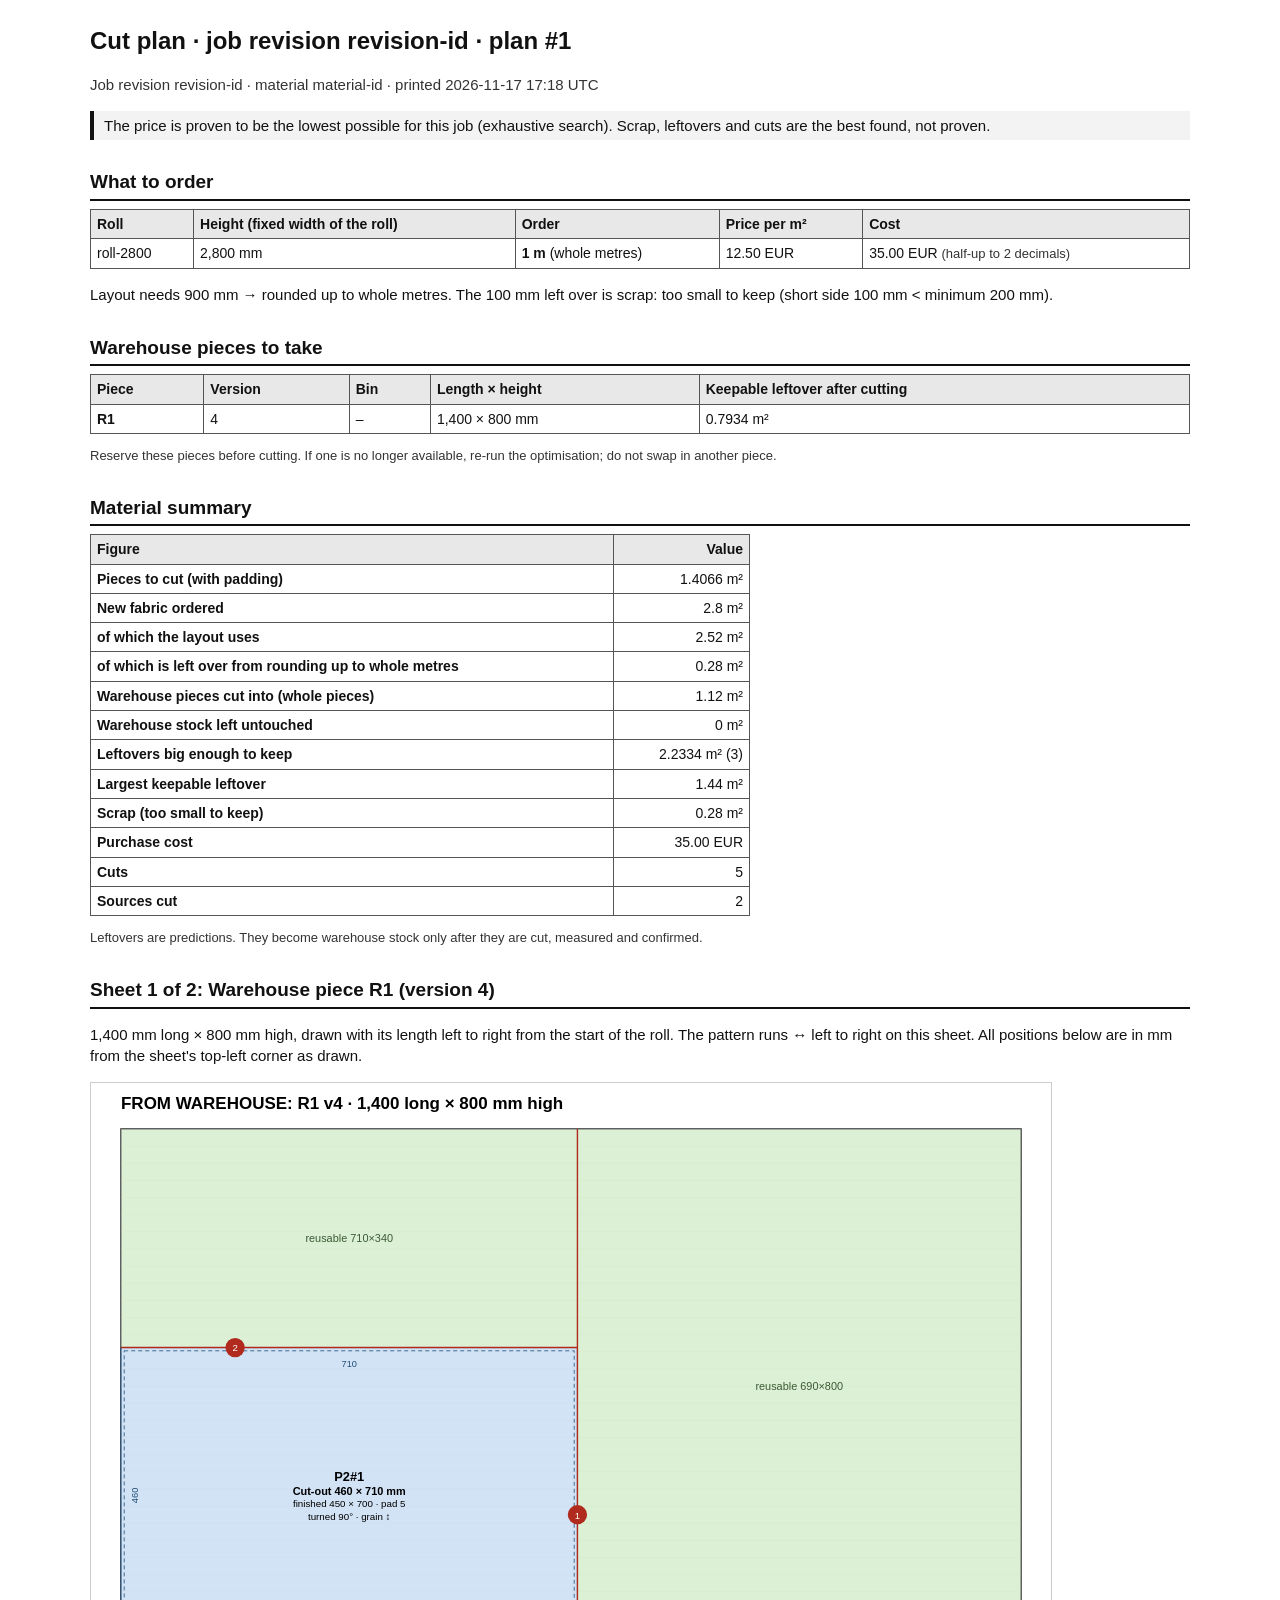
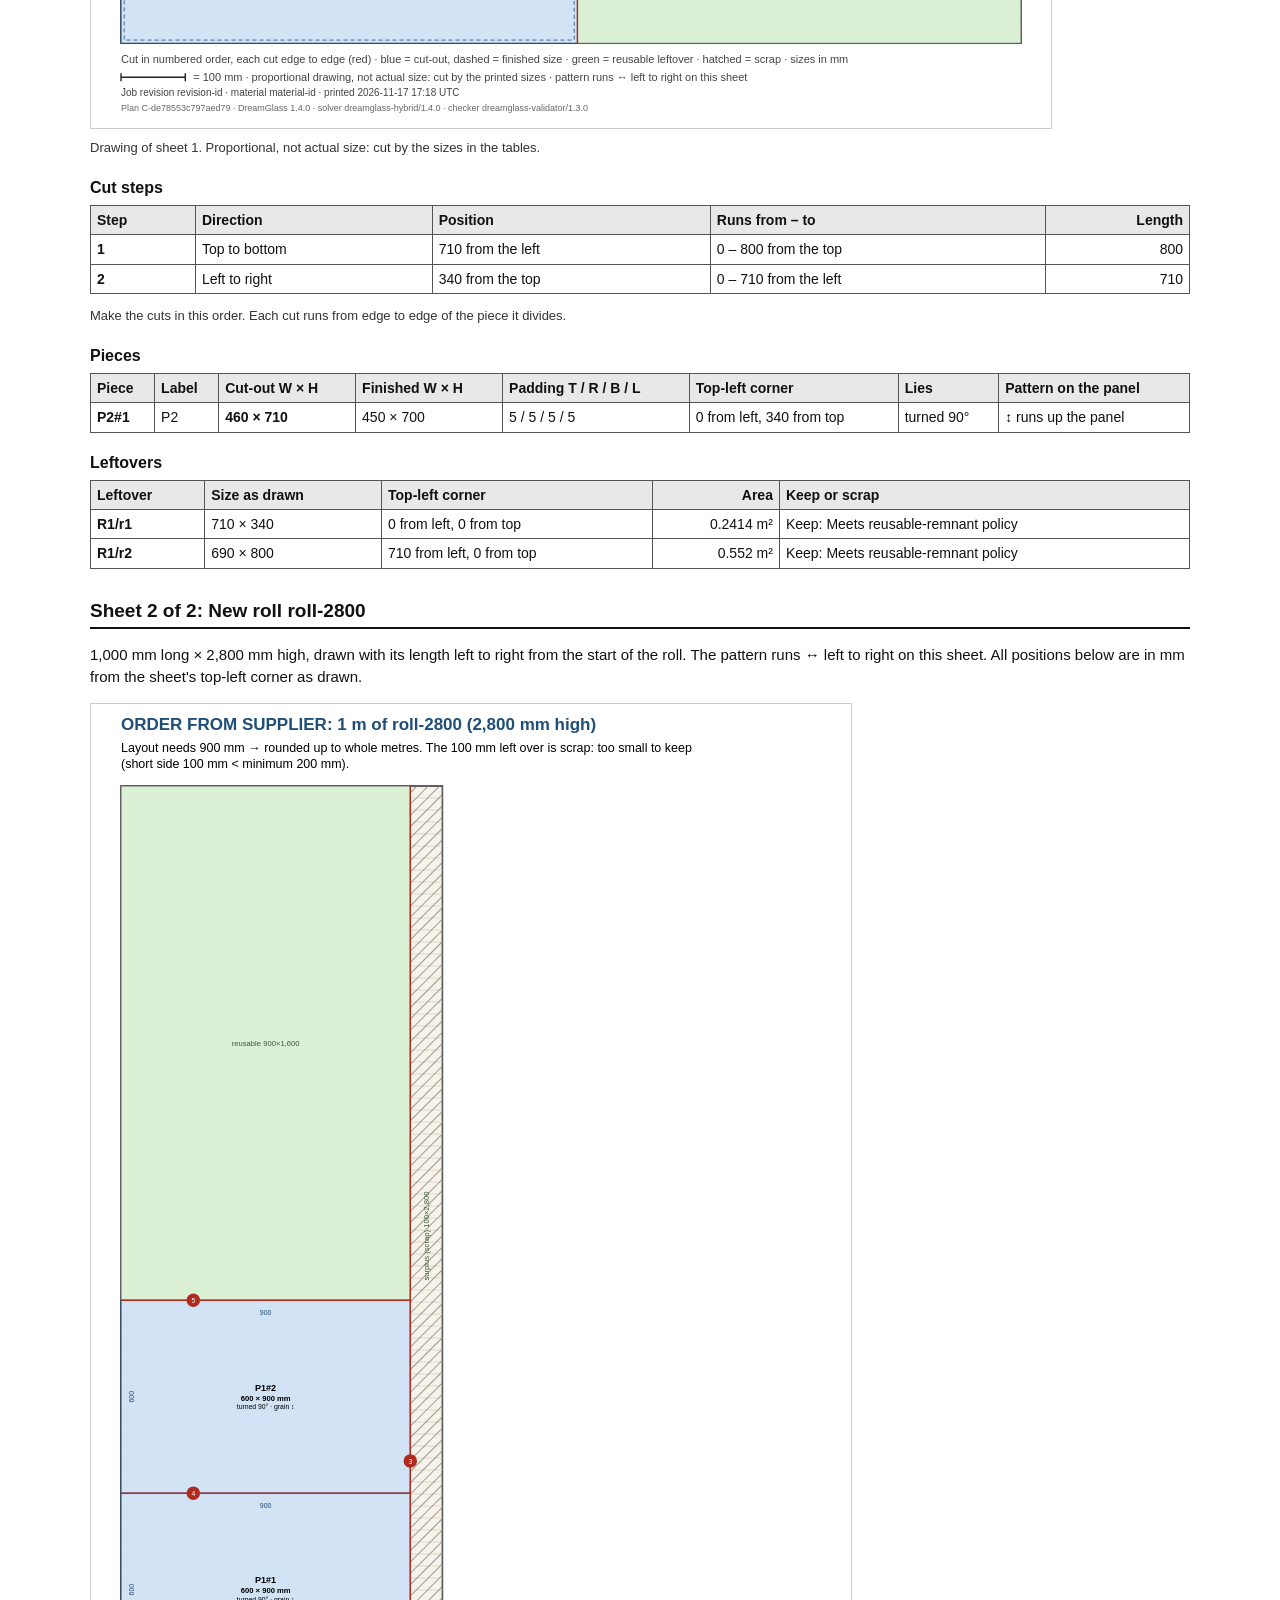
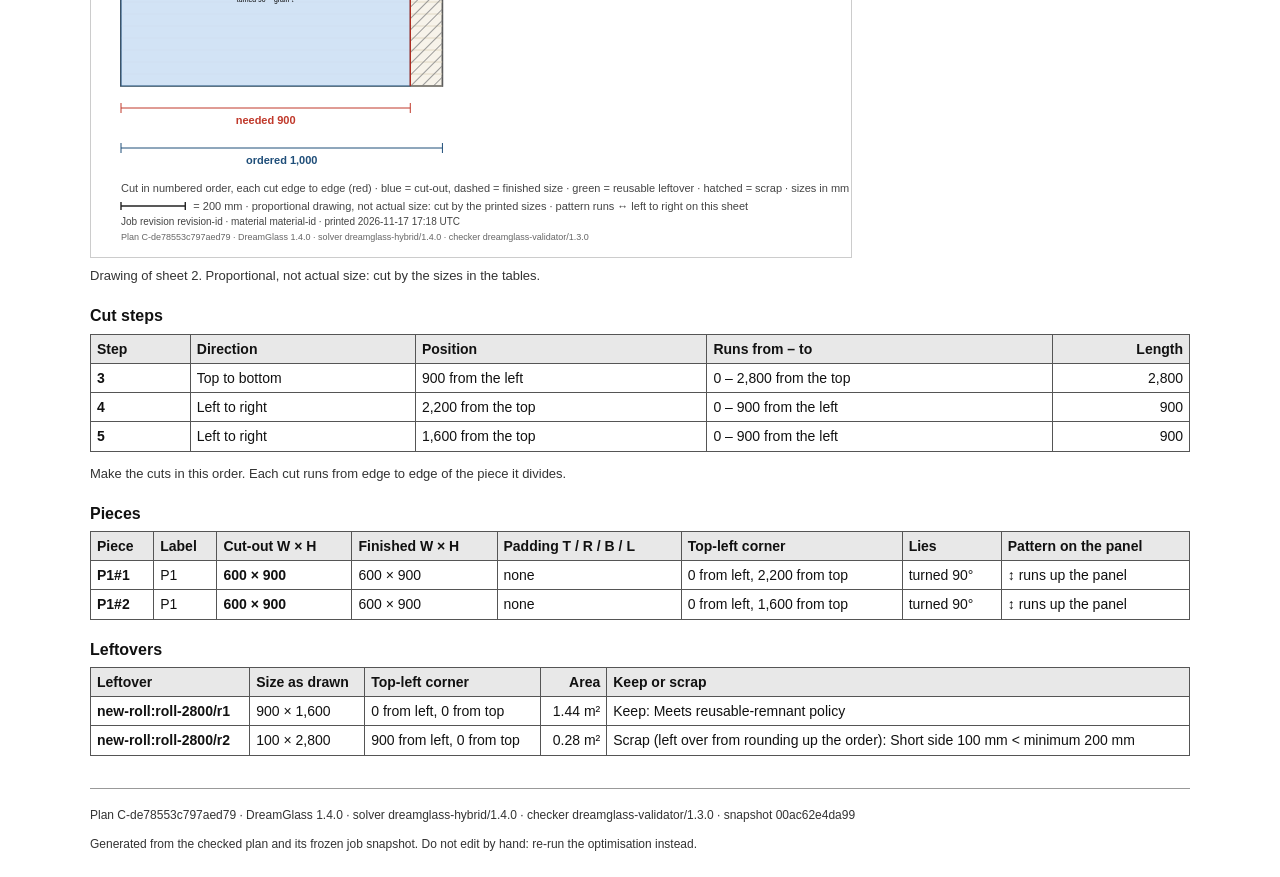
<file: samples/output/rank1-cut-plan.html>
<!doctype html>
<html lang="en">
<head>
<meta charset="utf-8">
<meta name="viewport" content="width=device-width, initial-scale=1">
<title>Cut plan &#183; job revision revision-id &#183; plan #1</title>
<style>:root { color-scheme: light; }
body { font: 15px/1.45 Helvetica, Arial, sans-serif; color: #111; margin: 24px auto; max-width: 1100px; padding: 0 16px; background: #fff; }
h1 { font-size: 24px; margin: 0 0 4px; }
h2 { font-size: 19px; margin: 28px 0 8px; border-bottom: 2px solid #111; padding-bottom: 3px; }
h3 { font-size: 16px; margin: 18px 0 6px; }
.meta, .note { color: #333; }
.note { font-size: 13px; }
.quality { border-left: 4px solid #111; padding: 4px 10px; background: #f3f3f3; }
.big { font-size: 18px; font-weight: bold; }
table { border-collapse: collapse; width: 100%; margin: 6px 0 10px; font-size: 14px; }
th, td { border: 1px solid #555; padding: 4px 6px; text-align: left; vertical-align: top; }
thead th { background: #e8e8e8; }
tbody th { font-weight: bold; }
.num { text-align: right; font-variant-numeric: tabular-nums; }
table.ledger { width: auto; min-width: 60%; }
figure.drawing { margin: 10px 0; }
figure.drawing svg { max-width: 100%; height: auto; border: 1px solid #ccc; }
figcaption { font-size: 13px; color: #333; margin-top: 4px; }
footer { margin-top: 32px; font-size: 12px; color: #333; border-top: 1px solid #999; padding-top: 6px; }
@page { margin: 12mm; }
@media print {
  body { margin: 0; max-width: none; font-size: 12px; }
  section.source { break-before: page; }
  thead { display: table-header-group; }
  tr, figure { break-inside: avoid; }
  .quality { background: none; }
  thead th { background: none; border-bottom: 2px solid #000; }
}</style>
</head>
<body>
<header>
<h1>Cut plan &#183; job revision revision-id &#183; plan #1</h1>
<p class="meta">Job revision revision-id &#183; material material-id &#183; printed 2026-11-17 17:18 UTC</p>
<p class="quality">The price is proven to be the lowest possible for this job (exhaustive search). Scrap, leftovers and cuts are the best found, not proven.</p>
</header>
<main>
<section aria-labelledby="order-h">
<h2 id="order-h">What to order</h2>
<table>
<thead><tr><th scope="col">Roll</th><th scope="col">Height (fixed width of the roll)</th><th scope="col">Order</th><th scope="col">Price per m²</th><th scope="col">Cost</th></tr></thead>
<tbody><tr><td>roll-2800</td><td>2,800 mm</td><td><strong>1 m</strong> (whole metres)</td><td>12.50 EUR</td><td>35.00 EUR <span class="note">(half-up to 2 decimals)</span></td></tr></tbody>
</table>
<p>Layout needs 900 mm → rounded up to whole metres. The 100 mm left over is scrap: too small to keep (short side 100 mm &lt; minimum 200 mm).</p>
</section>
<section aria-labelledby="stock-h">
<h2 id="stock-h">Warehouse pieces to take</h2>
<table>
<thead><tr><th scope="col">Piece</th><th scope="col">Version</th><th scope="col">Bin</th><th scope="col">Length × height</th><th scope="col">Keepable leftover after cutting</th></tr></thead>
<tbody>
<tr><th scope="row">R1</th><td>4</td><td>–</td><td>1,400 × 800 mm</td><td>0.7934 m²</td></tr>
</tbody>
</table>
<p class="note">Reserve these pieces before cutting. If one is no longer available, re-run the optimisation; do not swap in another piece.</p>
</section>
<section aria-labelledby="ledger-h">
<h2 id="ledger-h">Material summary</h2>
<table class="ledger">
<thead><tr><th scope="col">Figure</th><th scope="col" class="num">Value</th></tr></thead>
<tbody>
<tr><th scope="row">Pieces to cut (with padding)</th><td class="num">1.4066 m²</td></tr>
<tr><th scope="row">New fabric ordered</th><td class="num">2.8 m²</td></tr>
<tr><th scope="row">of which the layout uses</th><td class="num">2.52 m²</td></tr>
<tr><th scope="row">of which is left over from rounding up to whole metres</th><td class="num">0.28 m²</td></tr>
<tr><th scope="row">Warehouse pieces cut into (whole pieces)</th><td class="num">1.12 m²</td></tr>
<tr><th scope="row">Warehouse stock left untouched</th><td class="num">0 m²</td></tr>
<tr><th scope="row">Leftovers big enough to keep</th><td class="num">2.2334 m² (3)</td></tr>
<tr><th scope="row">Largest keepable leftover</th><td class="num">1.44 m²</td></tr>
<tr><th scope="row">Scrap (too small to keep)</th><td class="num">0.28 m²</td></tr>
<tr><th scope="row">Purchase cost</th><td class="num">35.00 EUR</td></tr>
<tr><th scope="row">Cuts</th><td class="num">5</td></tr>
<tr><th scope="row">Sources cut</th><td class="num">2</td></tr>
</tbody>
</table>
<p class="note">Leftovers are predictions. They become warehouse stock only after they are cut, measured and confirmed.</p>
</section>
<section class="source" aria-labelledby="src-1">
<h2 id="src-1">Sheet 1 of 2: Warehouse piece R1 (version 4)</h2>
<p>1,400 mm long × 800 mm high, drawn with its length left to right from the start of the roll. The pattern runs ↔ left to right on this sheet. All positions below are in mm from the sheet's top-left corner as drawn.</p>
<figure class="drawing"><svg xmlns="http://www.w3.org/2000/svg" width="960" height="645.29" viewBox="0 0 960 645.29" font-family="Helvetica, Arial, sans-serif" role="img" aria-label="Cutting sheet for warehouse piece R1, 1,400 mm long and 800 mm high: 1 piece and 2 numbered cuts. The pieces, cuts and leftovers are also listed as tables with this drawing." data-drawing="4d4c6e8694">
<title>Cutting sheet for warehouse piece R1, 1,400 mm long and 800 mm high: 1 piece and 2 numbered cuts. The pieces, cuts and leftovers are also listed as tables with this drawing.</title>
<defs><pattern id="hatch-4d4c6e8694" width="8" height="8" patternUnits="userSpaceOnUse" patternTransform="rotate(45)"><line x1="0" y1="0" x2="0" y2="8" stroke="#8a8a8a" stroke-width="2"/></pattern></defs>
<rect width="100%" height="100%" fill="#ffffff"/>
<text x="30" y="26" font-size="17" font-weight="bold">FROM WAREHOUSE: R1 v4 · 1,400 long × 800 mm high</text>
<rect x="30" y="46" width="900" height="514.29" fill="#f7f3ea" stroke="#222" stroke-width="1.5"/>
<g stroke="#e2d9c4" stroke-width="1"><line x1="30" y1="63.14" x2="930" y2="63.14"/><line x1="30" y1="80.29" x2="930" y2="80.29"/><line x1="30" y1="97.43" x2="930" y2="97.43"/><line x1="30" y1="114.57" x2="930" y2="114.57"/><line x1="30" y1="131.71" x2="930" y2="131.71"/><line x1="30" y1="148.86" x2="930" y2="148.86"/><line x1="30" y1="166" x2="930" y2="166"/><line x1="30" y1="183.14" x2="930" y2="183.14"/><line x1="30" y1="200.29" x2="930" y2="200.29"/><line x1="30" y1="217.43" x2="930" y2="217.43"/><line x1="30" y1="234.57" x2="930" y2="234.57"/><line x1="30" y1="251.71" x2="930" y2="251.71"/><line x1="30" y1="268.86" x2="930" y2="268.86"/><line x1="30" y1="286" x2="930" y2="286"/><line x1="30" y1="303.14" x2="930" y2="303.14"/><line x1="30" y1="320.29" x2="930" y2="320.29"/><line x1="30" y1="337.43" x2="930" y2="337.43"/><line x1="30" y1="354.57" x2="930" y2="354.57"/><line x1="30" y1="371.71" x2="930" y2="371.71"/><line x1="30" y1="388.86" x2="930" y2="388.86"/><line x1="30" y1="406" x2="930" y2="406"/><line x1="30" y1="423.14" x2="930" y2="423.14"/><line x1="30" y1="440.29" x2="930" y2="440.29"/><line x1="30" y1="457.43" x2="930" y2="457.43"/><line x1="30" y1="474.57" x2="930" y2="474.57"/><line x1="30" y1="491.71" x2="930" y2="491.71"/><line x1="30" y1="508.86" x2="930" y2="508.86"/><line x1="30" y1="526" x2="930" y2="526"/><line x1="30" y1="543.14" x2="930" y2="543.14"/></g>
<rect data-leftover="R1/r1" x="30" y="46" width="456.43" height="218.57" fill="#d8f0d2" fill-opacity="0.85" stroke="#6a6a6a" stroke-width="0.8"/>
<text x="258.21" y="159.11" font-size="10.93" text-anchor="middle" fill="#3c5a35">reusable 710×340</text>
<rect data-leftover="R1/r2" x="486.43" y="46" width="443.57" height="514.29" fill="#d8f0d2" fill-opacity="0.85" stroke="#6a6a6a" stroke-width="0.8"/>
<text x="708.21" y="306.97" font-size="10.93" text-anchor="middle" fill="#3c5a35">reusable 690×800</text>
<rect data-piece="P2#1" x="30" y="264.57" width="456.43" height="295.71" fill="#cfe2f7" fill-opacity="0.9" stroke="#1f4e79" stroke-width="1"/>
<rect x="33.21" y="267.79" width="450" height="289.29" fill="none" stroke="#1f4e79" stroke-dasharray="4 3" stroke-width="0.8"/>
<text x="258.21" y="284.08" font-size="9.26" text-anchor="middle" fill="#1f4e79">710</text>
<text x="47.2" y="412.43" font-size="9.26" text-anchor="middle" fill="#1f4e79" transform="rotate(-90 47.2 412.43)">460</text>
<text x="258.21" y="397.56" font-size="12.86" font-weight="bold" text-anchor="middle">P2#1</text>
<text x="258.21" y="411.8" font-size="10.93" font-weight="bold" text-anchor="middle">Cut-out 460 × 710 mm</text>
<text x="258.21" y="424.36" font-size="9.77" text-anchor="middle">finished 450 × 700 · pad 5</text>
<text x="258.21" y="436.58" font-size="9.77" text-anchor="middle">turned 90° · grain ↕</text>
<g data-cut="1"><line x1="486.43" y1="560.29" x2="486.43" y2="46" stroke="#b02a1d" stroke-width="1.4"/><circle cx="486.43" cy="431.71" r="9.64" fill="#b02a1d"/><text x="486.43" y="435.57" font-size="9.64" text-anchor="middle" fill="#fff">1</text></g>
<g data-cut="2"><line x1="30" y1="264.57" x2="486.43" y2="264.57" stroke="#b02a1d" stroke-width="1.4"/><circle cx="144.11" cy="264.57" r="9.64" fill="#b02a1d"/><text x="144.11" y="268.43" font-size="9.64" text-anchor="middle" fill="#fff">2</text></g>
<text x="30" y="580.29" font-size="11" fill="#444">Cut in numbered order, each cut edge to edge (red) · blue = cut-out, dashed = finished size · green = reusable leftover · hatched = scrap · sizes in mm</text>
<g stroke="#222" stroke-width="1.4"><line x1="30" y1="594.29" x2="94.29" y2="594.29"/><line x1="30" y1="590.29" x2="30" y2="598.29"/><line x1="94.29" y1="590.29" x2="94.29" y2="598.29"/></g><text x="102.29" y="598.29" font-size="11" fill="#444">= 100 mm · proportional drawing, not actual size: cut by the printed sizes · pattern runs ↔ left to right on this sheet</text>
<text x="30" y="613.29" font-size="10" fill="#444">Job revision revision-id · material material-id · printed 2026-11-17 17:18 UTC</text>
<text x="30" y="628.29" font-size="9" fill="#666">Plan C-de78553c797aed79 · DreamGlass 1.4.0 · solver dreamglass-hybrid/1.4.0 · checker dreamglass-validator/1.3.0</text>
</svg>
<figcaption>Drawing of sheet 1. Proportional, not actual size: cut by the sizes in the tables.</figcaption></figure>
<h3>Cut steps</h3>
<table>
<thead><tr><th scope="col">Step</th><th scope="col">Direction</th><th scope="col">Position</th><th scope="col">Runs from – to</th><th scope="col" class="num">Length</th></tr></thead>
<tbody>
<tr data-cut="1"><th scope="row">1</th><td>Top to bottom</td><td>710 from the left</td><td>0 – 800 from the top</td><td class="num">800</td></tr>
<tr data-cut="2"><th scope="row">2</th><td>Left to right</td><td>340 from the top</td><td>0 – 710 from the left</td><td class="num">710</td></tr>
</tbody>
</table>
<p class="note">Make the cuts in this order. Each cut runs from edge to edge of the piece it divides.</p>
<h3>Pieces</h3>
<table>
<thead><tr><th scope="col">Piece</th><th scope="col">Label</th><th scope="col">Cut-out W × H</th><th scope="col">Finished W × H</th><th scope="col">Padding T / R / B / L</th><th scope="col">Top-left corner</th><th scope="col">Lies</th><th scope="col">Pattern on the panel</th></tr></thead>
<tbody>
<tr data-piece="P2#1"><th scope="row">P2#1</th><td>P2</td><td><strong>460 × 710</strong></td><td>450 × 700</td><td>5 / 5 / 5 / 5</td><td>0 from left, 340 from top</td><td>turned 90°</td><td>↕ runs up the panel</td></tr>
</tbody>
</table>
<h3>Leftovers</h3>
<table>
<thead><tr><th scope="col">Leftover</th><th scope="col">Size as drawn</th><th scope="col">Top-left corner</th><th scope="col" class="num">Area</th><th scope="col">Keep or scrap</th></tr></thead>
<tbody>
<tr><th scope="row">R1/r1</th><td>710 × 340</td><td>0 from left, 0 from top</td><td class="num">0.2414 m²</td><td>Keep: Meets reusable-remnant policy</td></tr>
<tr><th scope="row">R1/r2</th><td>690 × 800</td><td>710 from left, 0 from top</td><td class="num">0.552 m²</td><td>Keep: Meets reusable-remnant policy</td></tr>
</tbody>
</table>
</section>
<section class="source" aria-labelledby="src-2">
<h2 id="src-2">Sheet 2 of 2: New roll roll-2800</h2>
<p>1,000 mm long × 2,800 mm high, drawn with its length left to right from the start of the roll. The pattern runs ↔ left to right on this sheet. All positions below are in mm from the sheet's top-left corner as drawn.</p>
<figure class="drawing"><svg xmlns="http://www.w3.org/2000/svg" width="760" height="1153" viewBox="0 0 760 1153" font-family="Helvetica, Arial, sans-serif" role="img" aria-label="Cutting sheet for new roll roll-2800, 1,000 mm long and 2,800 mm high: 2 pieces and 3 numbered cuts. The pieces, cuts and leftovers are also listed as tables with this drawing." data-drawing="aee559a7d7">
<title>Cutting sheet for new roll roll-2800, 1,000 mm long and 2,800 mm high: 2 pieces and 3 numbered cuts. The pieces, cuts and leftovers are also listed as tables with this drawing.</title>
<defs><pattern id="hatch-aee559a7d7" width="8" height="8" patternUnits="userSpaceOnUse" patternTransform="rotate(45)"><line x1="0" y1="0" x2="0" y2="8" stroke="#8a8a8a" stroke-width="2"/></pattern></defs>
<rect width="100%" height="100%" fill="#ffffff"/>
<text x="30" y="26" font-size="17" font-weight="bold" fill="#1f4e79">ORDER FROM SUPPLIER: 1 m of roll-2800 (2,800 mm high)</text>
<text x="30" y="48" font-size="12.5">Layout needs 900 mm → rounded up to whole metres. The 100 mm left over is scrap: too small to keep</text>
<text x="30" y="64" font-size="12.5">(short side 100 mm &lt; minimum 200 mm).</text>
<rect x="30" y="82" width="321.43" height="900" fill="#f7f3ea" stroke="#222" stroke-width="1.5"/>
<g stroke="#e2d9c4" stroke-width="1"><line x1="30" y1="94" x2="351.43" y2="94"/><line x1="30" y1="106" x2="351.43" y2="106"/><line x1="30" y1="118" x2="351.43" y2="118"/><line x1="30" y1="130" x2="351.43" y2="130"/><line x1="30" y1="142" x2="351.43" y2="142"/><line x1="30" y1="154" x2="351.43" y2="154"/><line x1="30" y1="166" x2="351.43" y2="166"/><line x1="30" y1="178" x2="351.43" y2="178"/><line x1="30" y1="190" x2="351.43" y2="190"/><line x1="30" y1="202" x2="351.43" y2="202"/><line x1="30" y1="214" x2="351.43" y2="214"/><line x1="30" y1="226" x2="351.43" y2="226"/><line x1="30" y1="238" x2="351.43" y2="238"/><line x1="30" y1="250" x2="351.43" y2="250"/><line x1="30" y1="262" x2="351.43" y2="262"/><line x1="30" y1="274" x2="351.43" y2="274"/><line x1="30" y1="286" x2="351.43" y2="286"/><line x1="30" y1="298" x2="351.43" y2="298"/><line x1="30" y1="310" x2="351.43" y2="310"/><line x1="30" y1="322" x2="351.43" y2="322"/><line x1="30" y1="334" x2="351.43" y2="334"/><line x1="30" y1="346" x2="351.43" y2="346"/><line x1="30" y1="358" x2="351.43" y2="358"/><line x1="30" y1="370" x2="351.43" y2="370"/><line x1="30" y1="382" x2="351.43" y2="382"/><line x1="30" y1="394" x2="351.43" y2="394"/><line x1="30" y1="406" x2="351.43" y2="406"/><line x1="30" y1="418" x2="351.43" y2="418"/><line x1="30" y1="430" x2="351.43" y2="430"/><line x1="30" y1="442" x2="351.43" y2="442"/><line x1="30" y1="454" x2="351.43" y2="454"/><line x1="30" y1="466" x2="351.43" y2="466"/><line x1="30" y1="478" x2="351.43" y2="478"/><line x1="30" y1="490" x2="351.43" y2="490"/><line x1="30" y1="502" x2="351.43" y2="502"/><line x1="30" y1="514" x2="351.43" y2="514"/><line x1="30" y1="526" x2="351.43" y2="526"/><line x1="30" y1="538" x2="351.43" y2="538"/><line x1="30" y1="550" x2="351.43" y2="550"/><line x1="30" y1="562" x2="351.43" y2="562"/><line x1="30" y1="574" x2="351.43" y2="574"/><line x1="30" y1="586" x2="351.43" y2="586"/><line x1="30" y1="598" x2="351.43" y2="598"/><line x1="30" y1="610" x2="351.43" y2="610"/><line x1="30" y1="622" x2="351.43" y2="622"/><line x1="30" y1="634" x2="351.43" y2="634"/><line x1="30" y1="646" x2="351.43" y2="646"/><line x1="30" y1="658" x2="351.43" y2="658"/><line x1="30" y1="670" x2="351.43" y2="670"/><line x1="30" y1="682" x2="351.43" y2="682"/><line x1="30" y1="694" x2="351.43" y2="694"/><line x1="30" y1="706" x2="351.43" y2="706"/><line x1="30" y1="718" x2="351.43" y2="718"/><line x1="30" y1="730" x2="351.43" y2="730"/><line x1="30" y1="742" x2="351.43" y2="742"/><line x1="30" y1="754" x2="351.43" y2="754"/><line x1="30" y1="766" x2="351.43" y2="766"/><line x1="30" y1="778" x2="351.43" y2="778"/><line x1="30" y1="790" x2="351.43" y2="790"/><line x1="30" y1="802" x2="351.43" y2="802"/><line x1="30" y1="814" x2="351.43" y2="814"/><line x1="30" y1="826" x2="351.43" y2="826"/><line x1="30" y1="838" x2="351.43" y2="838"/><line x1="30" y1="850" x2="351.43" y2="850"/><line x1="30" y1="862" x2="351.43" y2="862"/><line x1="30" y1="874" x2="351.43" y2="874"/><line x1="30" y1="886" x2="351.43" y2="886"/><line x1="30" y1="898" x2="351.43" y2="898"/><line x1="30" y1="910" x2="351.43" y2="910"/><line x1="30" y1="922" x2="351.43" y2="922"/><line x1="30" y1="934" x2="351.43" y2="934"/><line x1="30" y1="946" x2="351.43" y2="946"/><line x1="30" y1="958" x2="351.43" y2="958"/><line x1="30" y1="970" x2="351.43" y2="970"/><line x1="30" y1="982" x2="351.43" y2="982"/></g>
<rect data-leftover="new-roll:roll-2800/r1" x="30" y="82" width="289.29" height="514.29" fill="#d8f0d2" fill-opacity="0.85" stroke="#6a6a6a" stroke-width="0.8"/>
<text x="174.64" y="341.82" font-size="7.65" text-anchor="middle" fill="#3c5a35">reusable 900×1,600</text>
<rect data-leftover="new-roll:roll-2800/r2" x="319.29" y="82" width="32.14" height="900" fill="url(#hatch-aee559a7d7)" fill-opacity="0.85" stroke="#6a6a6a" stroke-width="0.8"/>
<text x="335.36" y="534.68" font-size="7.65" text-anchor="middle" fill="#3c5a35" transform="rotate(-90 335.36 532)">surplus (scrap) 100×2,800</text>
<rect data-piece="P1#1" x="30" y="789.14" width="289.29" height="192.86" fill="#cfe2f7" fill-opacity="0.9" stroke="#1f4e79" stroke-width="1"/>
<text x="174.64" y="803.84" font-size="7" text-anchor="middle" fill="#1f4e79">900</text>
<text x="42.95" y="885.57" font-size="7" text-anchor="middle" fill="#1f4e79" transform="rotate(-90 42.95 885.57)">600</text>
<text x="174.64" y="879.44" font-size="9" font-weight="bold" text-anchor="middle">P1#1</text>
<text x="174.64" y="889.41" font-size="7.65" font-weight="bold" text-anchor="middle">600 × 900 mm</text>
<text x="174.64" y="898.2" font-size="6.84" text-anchor="middle">turned 90° · grain ↕</text>
<rect data-piece="P1#2" x="30" y="596.29" width="289.29" height="192.86" fill="#cfe2f7" fill-opacity="0.9" stroke="#1f4e79" stroke-width="1"/>
<text x="174.64" y="610.99" font-size="7" text-anchor="middle" fill="#1f4e79">900</text>
<text x="42.95" y="692.71" font-size="7" text-anchor="middle" fill="#1f4e79" transform="rotate(-90 42.95 692.71)">600</text>
<text x="174.64" y="686.58" font-size="9" font-weight="bold" text-anchor="middle">P1#2</text>
<text x="174.64" y="696.55" font-size="7.65" font-weight="bold" text-anchor="middle">600 × 900 mm</text>
<text x="174.64" y="705.34" font-size="6.84" text-anchor="middle">turned 90° · grain ↕</text>
<g data-cut="3"><line x1="319.29" y1="982" x2="319.29" y2="82" stroke="#b02a1d" stroke-width="1.4"/><circle cx="319.29" cy="757" r="6.75" fill="#b02a1d"/><text x="319.29" y="759.7" font-size="6.75" text-anchor="middle" fill="#fff">3</text></g>
<g data-cut="4"><line x1="30" y1="789.14" x2="319.29" y2="789.14" stroke="#b02a1d" stroke-width="1.4"/><circle cx="102.32" cy="789.14" r="6.75" fill="#b02a1d"/><text x="102.32" y="791.84" font-size="6.75" text-anchor="middle" fill="#fff">4</text></g>
<g data-cut="5"><line x1="30" y1="596.29" x2="319.29" y2="596.29" stroke="#b02a1d" stroke-width="1.4"/><circle cx="102.32" cy="596.29" r="6.75" fill="#b02a1d"/><text x="102.32" y="598.99" font-size="6.75" text-anchor="middle" fill="#fff">5</text></g>
<g stroke="#c0392b" stroke-width="1"><line x1="30" y1="1004" x2="319.29" y2="1004"/><line x1="30" y1="999" x2="30" y2="1009"/><line x1="319.29" y1="999" x2="319.29" y2="1009"/></g>
<text x="174.64" y="1020" font-size="11" font-weight="bold" fill="#c0392b" text-anchor="middle">needed 900</text>
<g stroke="#1f4e79" stroke-width="1"><line x1="30" y1="1044" x2="351.43" y2="1044"/><line x1="30" y1="1039" x2="30" y2="1049"/><line x1="351.43" y1="1039" x2="351.43" y2="1049"/></g>
<text x="190.71" y="1060" font-size="11" font-weight="bold" fill="#1f4e79" text-anchor="middle">ordered 1,000</text>
<text x="30" y="1088" font-size="11" fill="#444">Cut in numbered order, each cut edge to edge (red) · blue = cut-out, dashed = finished size · green = reusable leftover · hatched = scrap · sizes in mm</text>
<g stroke="#222" stroke-width="1.4"><line x1="30" y1="1102" x2="94.29" y2="1102"/><line x1="30" y1="1098" x2="30" y2="1106"/><line x1="94.29" y1="1098" x2="94.29" y2="1106"/></g><text x="102.29" y="1106" font-size="11" fill="#444">= 200 mm · proportional drawing, not actual size: cut by the printed sizes · pattern runs ↔ left to right on this sheet</text>
<text x="30" y="1121" font-size="10" fill="#444">Job revision revision-id · material material-id · printed 2026-11-17 17:18 UTC</text>
<text x="30" y="1136" font-size="9" fill="#666">Plan C-de78553c797aed79 · DreamGlass 1.4.0 · solver dreamglass-hybrid/1.4.0 · checker dreamglass-validator/1.3.0</text>
</svg>
<figcaption>Drawing of sheet 2. Proportional, not actual size: cut by the sizes in the tables.</figcaption></figure>
<h3>Cut steps</h3>
<table>
<thead><tr><th scope="col">Step</th><th scope="col">Direction</th><th scope="col">Position</th><th scope="col">Runs from – to</th><th scope="col" class="num">Length</th></tr></thead>
<tbody>
<tr data-cut="3"><th scope="row">3</th><td>Top to bottom</td><td>900 from the left</td><td>0 – 2,800 from the top</td><td class="num">2,800</td></tr>
<tr data-cut="4"><th scope="row">4</th><td>Left to right</td><td>2,200 from the top</td><td>0 – 900 from the left</td><td class="num">900</td></tr>
<tr data-cut="5"><th scope="row">5</th><td>Left to right</td><td>1,600 from the top</td><td>0 – 900 from the left</td><td class="num">900</td></tr>
</tbody>
</table>
<p class="note">Make the cuts in this order. Each cut runs from edge to edge of the piece it divides.</p>
<h3>Pieces</h3>
<table>
<thead><tr><th scope="col">Piece</th><th scope="col">Label</th><th scope="col">Cut-out W × H</th><th scope="col">Finished W × H</th><th scope="col">Padding T / R / B / L</th><th scope="col">Top-left corner</th><th scope="col">Lies</th><th scope="col">Pattern on the panel</th></tr></thead>
<tbody>
<tr data-piece="P1#1"><th scope="row">P1#1</th><td>P1</td><td><strong>600 × 900</strong></td><td>600 × 900</td><td>none</td><td>0 from left, 2,200 from top</td><td>turned 90°</td><td>↕ runs up the panel</td></tr>
<tr data-piece="P1#2"><th scope="row">P1#2</th><td>P1</td><td><strong>600 × 900</strong></td><td>600 × 900</td><td>none</td><td>0 from left, 1,600 from top</td><td>turned 90°</td><td>↕ runs up the panel</td></tr>
</tbody>
</table>
<h3>Leftovers</h3>
<table>
<thead><tr><th scope="col">Leftover</th><th scope="col">Size as drawn</th><th scope="col">Top-left corner</th><th scope="col" class="num">Area</th><th scope="col">Keep or scrap</th></tr></thead>
<tbody>
<tr><th scope="row">new-roll:roll-2800/r1</th><td>900 × 1,600</td><td>0 from left, 0 from top</td><td class="num">1.44 m²</td><td>Keep: Meets reusable-remnant policy</td></tr>
<tr><th scope="row">new-roll:roll-2800/r2</th><td>100 × 2,800</td><td>900 from left, 0 from top</td><td class="num">0.28 m²</td><td>Scrap (left over from rounding up the order): Short side 100 mm &lt; minimum 200 mm</td></tr>
</tbody>
</table>
</section>
</main>
<footer>
<p>Plan C-de78553c797aed79 &#183; DreamGlass 1.4.0 &#183; solver dreamglass-hybrid/1.4.0 &#183; checker dreamglass-validator/1.3.0 · snapshot 00ac62e4da99</p>
<p>Generated from the checked plan and its frozen job snapshot. Do not edit by hand: re-run the optimisation instead.</p>
</footer>
</body>
</html>
</file>
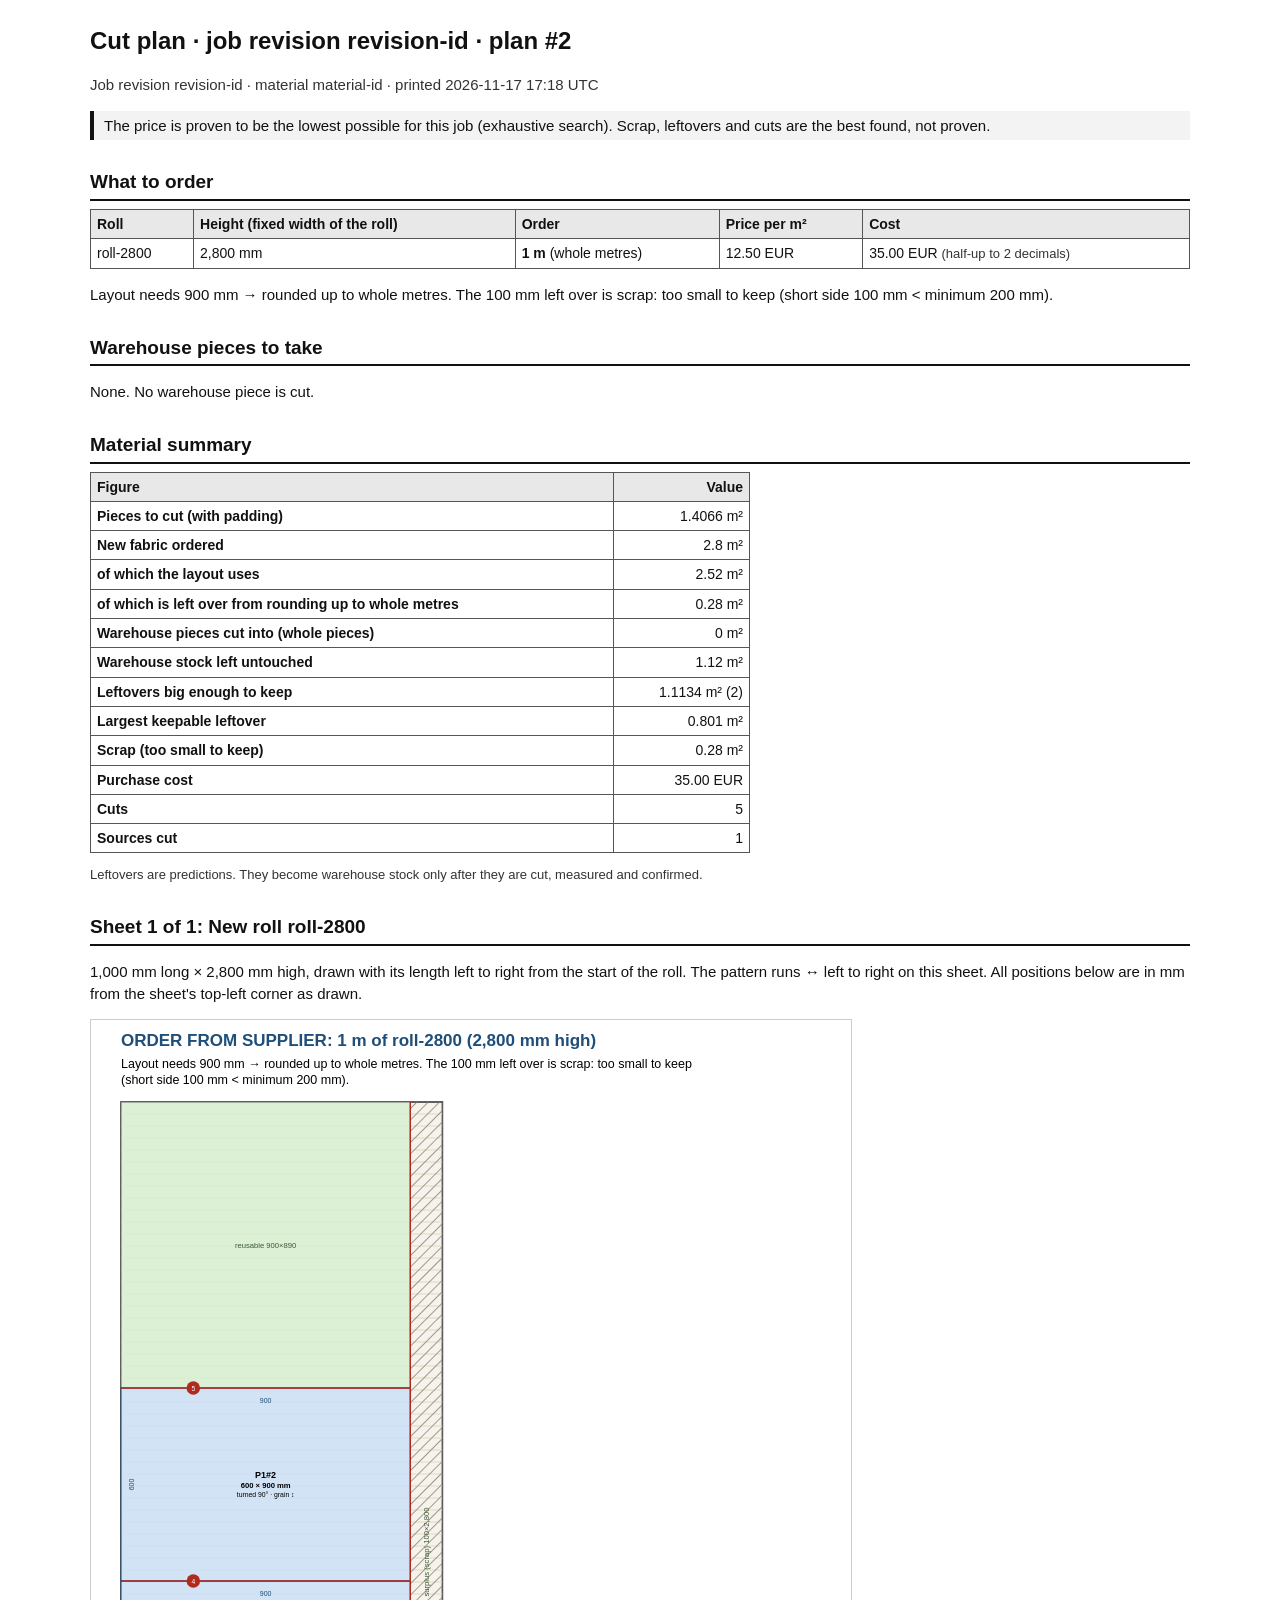
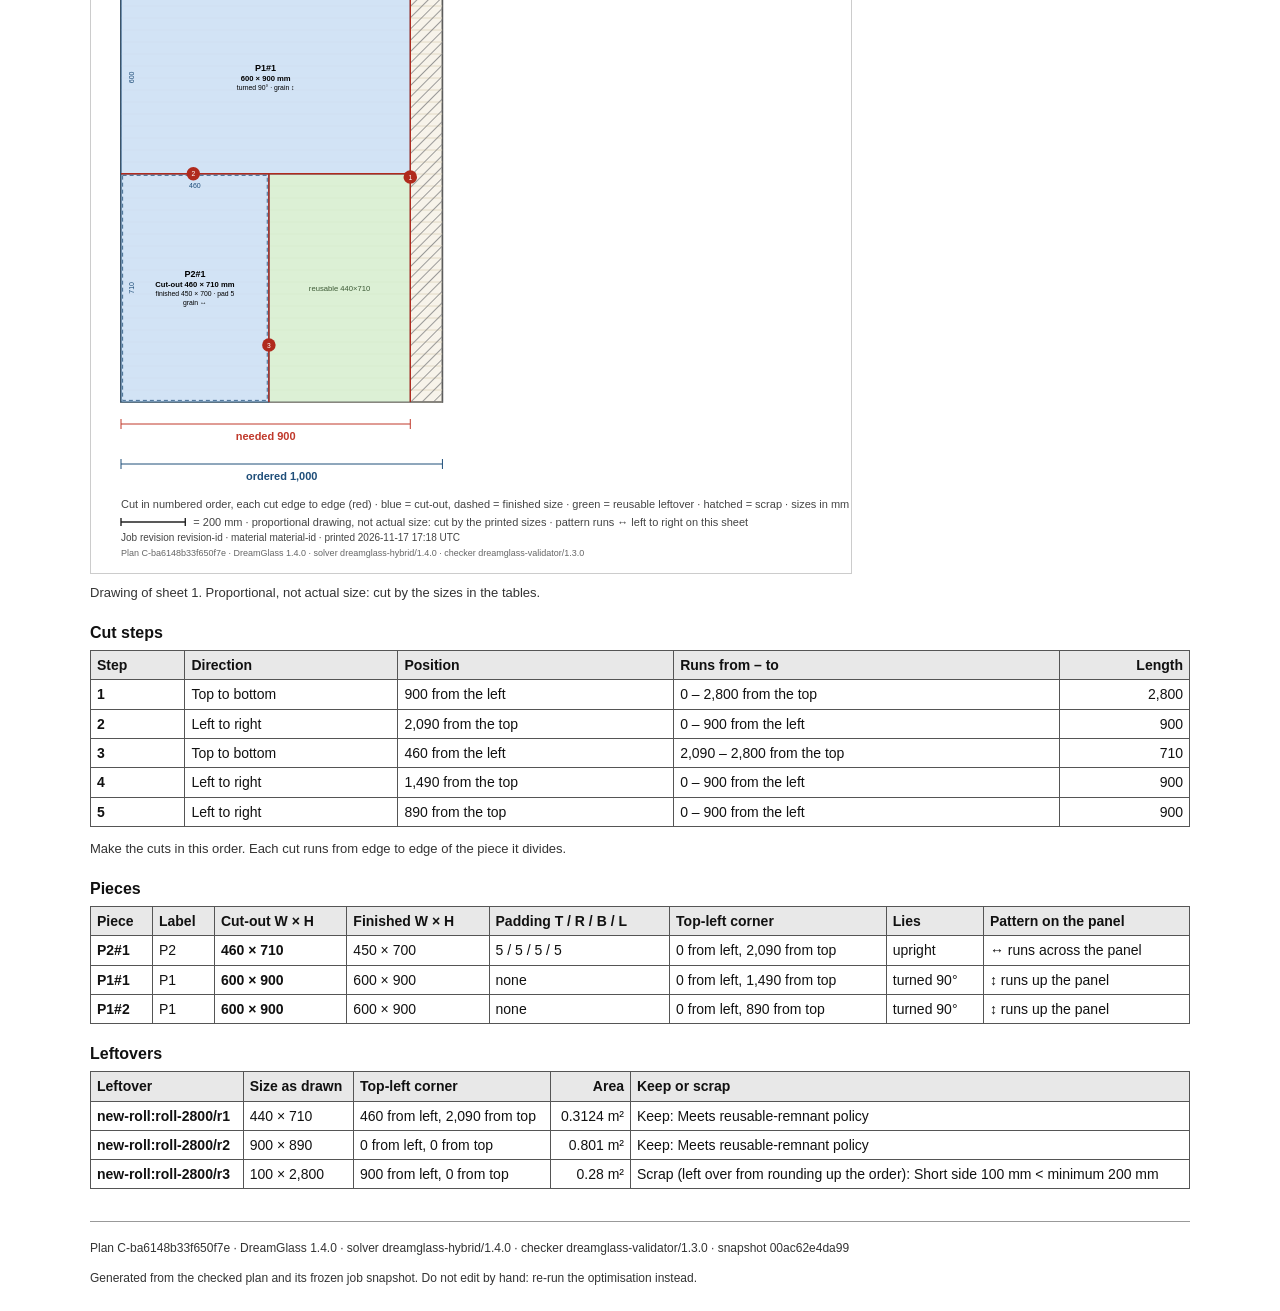
<file: samples/output/rank2-cut-plan.html>
<!doctype html>
<html lang="en">
<head>
<meta charset="utf-8">
<meta name="viewport" content="width=device-width, initial-scale=1">
<title>Cut plan &#183; job revision revision-id &#183; plan #2</title>
<style>:root { color-scheme: light; }
body { font: 15px/1.45 Helvetica, Arial, sans-serif; color: #111; margin: 24px auto; max-width: 1100px; padding: 0 16px; background: #fff; }
h1 { font-size: 24px; margin: 0 0 4px; }
h2 { font-size: 19px; margin: 28px 0 8px; border-bottom: 2px solid #111; padding-bottom: 3px; }
h3 { font-size: 16px; margin: 18px 0 6px; }
.meta, .note { color: #333; }
.note { font-size: 13px; }
.quality { border-left: 4px solid #111; padding: 4px 10px; background: #f3f3f3; }
.big { font-size: 18px; font-weight: bold; }
table { border-collapse: collapse; width: 100%; margin: 6px 0 10px; font-size: 14px; }
th, td { border: 1px solid #555; padding: 4px 6px; text-align: left; vertical-align: top; }
thead th { background: #e8e8e8; }
tbody th { font-weight: bold; }
.num { text-align: right; font-variant-numeric: tabular-nums; }
table.ledger { width: auto; min-width: 60%; }
figure.drawing { margin: 10px 0; }
figure.drawing svg { max-width: 100%; height: auto; border: 1px solid #ccc; }
figcaption { font-size: 13px; color: #333; margin-top: 4px; }
footer { margin-top: 32px; font-size: 12px; color: #333; border-top: 1px solid #999; padding-top: 6px; }
@page { margin: 12mm; }
@media print {
  body { margin: 0; max-width: none; font-size: 12px; }
  section.source { break-before: page; }
  thead { display: table-header-group; }
  tr, figure { break-inside: avoid; }
  .quality { background: none; }
  thead th { background: none; border-bottom: 2px solid #000; }
}</style>
</head>
<body>
<header>
<h1>Cut plan &#183; job revision revision-id &#183; plan #2</h1>
<p class="meta">Job revision revision-id &#183; material material-id &#183; printed 2026-11-17 17:18 UTC</p>
<p class="quality">The price is proven to be the lowest possible for this job (exhaustive search). Scrap, leftovers and cuts are the best found, not proven.</p>
</header>
<main>
<section aria-labelledby="order-h">
<h2 id="order-h">What to order</h2>
<table>
<thead><tr><th scope="col">Roll</th><th scope="col">Height (fixed width of the roll)</th><th scope="col">Order</th><th scope="col">Price per m²</th><th scope="col">Cost</th></tr></thead>
<tbody><tr><td>roll-2800</td><td>2,800 mm</td><td><strong>1 m</strong> (whole metres)</td><td>12.50 EUR</td><td>35.00 EUR <span class="note">(half-up to 2 decimals)</span></td></tr></tbody>
</table>
<p>Layout needs 900 mm → rounded up to whole metres. The 100 mm left over is scrap: too small to keep (short side 100 mm &lt; minimum 200 mm).</p>
</section>
<section aria-labelledby="stock-h">
<h2 id="stock-h">Warehouse pieces to take</h2>
<p>None. No warehouse piece is cut.</p>
</section>
<section aria-labelledby="ledger-h">
<h2 id="ledger-h">Material summary</h2>
<table class="ledger">
<thead><tr><th scope="col">Figure</th><th scope="col" class="num">Value</th></tr></thead>
<tbody>
<tr><th scope="row">Pieces to cut (with padding)</th><td class="num">1.4066 m²</td></tr>
<tr><th scope="row">New fabric ordered</th><td class="num">2.8 m²</td></tr>
<tr><th scope="row">of which the layout uses</th><td class="num">2.52 m²</td></tr>
<tr><th scope="row">of which is left over from rounding up to whole metres</th><td class="num">0.28 m²</td></tr>
<tr><th scope="row">Warehouse pieces cut into (whole pieces)</th><td class="num">0 m²</td></tr>
<tr><th scope="row">Warehouse stock left untouched</th><td class="num">1.12 m²</td></tr>
<tr><th scope="row">Leftovers big enough to keep</th><td class="num">1.1134 m² (2)</td></tr>
<tr><th scope="row">Largest keepable leftover</th><td class="num">0.801 m²</td></tr>
<tr><th scope="row">Scrap (too small to keep)</th><td class="num">0.28 m²</td></tr>
<tr><th scope="row">Purchase cost</th><td class="num">35.00 EUR</td></tr>
<tr><th scope="row">Cuts</th><td class="num">5</td></tr>
<tr><th scope="row">Sources cut</th><td class="num">1</td></tr>
</tbody>
</table>
<p class="note">Leftovers are predictions. They become warehouse stock only after they are cut, measured and confirmed.</p>
</section>
<section class="source" aria-labelledby="src-1">
<h2 id="src-1">Sheet 1 of 1: New roll roll-2800</h2>
<p>1,000 mm long × 2,800 mm high, drawn with its length left to right from the start of the roll. The pattern runs ↔ left to right on this sheet. All positions below are in mm from the sheet's top-left corner as drawn.</p>
<figure class="drawing"><svg xmlns="http://www.w3.org/2000/svg" width="760" height="1153" viewBox="0 0 760 1153" font-family="Helvetica, Arial, sans-serif" role="img" aria-label="Cutting sheet for new roll roll-2800, 1,000 mm long and 2,800 mm high: 3 pieces and 5 numbered cuts. The pieces, cuts and leftovers are also listed as tables with this drawing." data-drawing="ffb69638cf">
<title>Cutting sheet for new roll roll-2800, 1,000 mm long and 2,800 mm high: 3 pieces and 5 numbered cuts. The pieces, cuts and leftovers are also listed as tables with this drawing.</title>
<defs><pattern id="hatch-ffb69638cf" width="8" height="8" patternUnits="userSpaceOnUse" patternTransform="rotate(45)"><line x1="0" y1="0" x2="0" y2="8" stroke="#8a8a8a" stroke-width="2"/></pattern></defs>
<rect width="100%" height="100%" fill="#ffffff"/>
<text x="30" y="26" font-size="17" font-weight="bold" fill="#1f4e79">ORDER FROM SUPPLIER: 1 m of roll-2800 (2,800 mm high)</text>
<text x="30" y="48" font-size="12.5">Layout needs 900 mm → rounded up to whole metres. The 100 mm left over is scrap: too small to keep</text>
<text x="30" y="64" font-size="12.5">(short side 100 mm &lt; minimum 200 mm).</text>
<rect x="30" y="82" width="321.43" height="900" fill="#f7f3ea" stroke="#222" stroke-width="1.5"/>
<g stroke="#e2d9c4" stroke-width="1"><line x1="30" y1="94" x2="351.43" y2="94"/><line x1="30" y1="106" x2="351.43" y2="106"/><line x1="30" y1="118" x2="351.43" y2="118"/><line x1="30" y1="130" x2="351.43" y2="130"/><line x1="30" y1="142" x2="351.43" y2="142"/><line x1="30" y1="154" x2="351.43" y2="154"/><line x1="30" y1="166" x2="351.43" y2="166"/><line x1="30" y1="178" x2="351.43" y2="178"/><line x1="30" y1="190" x2="351.43" y2="190"/><line x1="30" y1="202" x2="351.43" y2="202"/><line x1="30" y1="214" x2="351.43" y2="214"/><line x1="30" y1="226" x2="351.43" y2="226"/><line x1="30" y1="238" x2="351.43" y2="238"/><line x1="30" y1="250" x2="351.43" y2="250"/><line x1="30" y1="262" x2="351.43" y2="262"/><line x1="30" y1="274" x2="351.43" y2="274"/><line x1="30" y1="286" x2="351.43" y2="286"/><line x1="30" y1="298" x2="351.43" y2="298"/><line x1="30" y1="310" x2="351.43" y2="310"/><line x1="30" y1="322" x2="351.43" y2="322"/><line x1="30" y1="334" x2="351.43" y2="334"/><line x1="30" y1="346" x2="351.43" y2="346"/><line x1="30" y1="358" x2="351.43" y2="358"/><line x1="30" y1="370" x2="351.43" y2="370"/><line x1="30" y1="382" x2="351.43" y2="382"/><line x1="30" y1="394" x2="351.43" y2="394"/><line x1="30" y1="406" x2="351.43" y2="406"/><line x1="30" y1="418" x2="351.43" y2="418"/><line x1="30" y1="430" x2="351.43" y2="430"/><line x1="30" y1="442" x2="351.43" y2="442"/><line x1="30" y1="454" x2="351.43" y2="454"/><line x1="30" y1="466" x2="351.43" y2="466"/><line x1="30" y1="478" x2="351.43" y2="478"/><line x1="30" y1="490" x2="351.43" y2="490"/><line x1="30" y1="502" x2="351.43" y2="502"/><line x1="30" y1="514" x2="351.43" y2="514"/><line x1="30" y1="526" x2="351.43" y2="526"/><line x1="30" y1="538" x2="351.43" y2="538"/><line x1="30" y1="550" x2="351.43" y2="550"/><line x1="30" y1="562" x2="351.43" y2="562"/><line x1="30" y1="574" x2="351.43" y2="574"/><line x1="30" y1="586" x2="351.43" y2="586"/><line x1="30" y1="598" x2="351.43" y2="598"/><line x1="30" y1="610" x2="351.43" y2="610"/><line x1="30" y1="622" x2="351.43" y2="622"/><line x1="30" y1="634" x2="351.43" y2="634"/><line x1="30" y1="646" x2="351.43" y2="646"/><line x1="30" y1="658" x2="351.43" y2="658"/><line x1="30" y1="670" x2="351.43" y2="670"/><line x1="30" y1="682" x2="351.43" y2="682"/><line x1="30" y1="694" x2="351.43" y2="694"/><line x1="30" y1="706" x2="351.43" y2="706"/><line x1="30" y1="718" x2="351.43" y2="718"/><line x1="30" y1="730" x2="351.43" y2="730"/><line x1="30" y1="742" x2="351.43" y2="742"/><line x1="30" y1="754" x2="351.43" y2="754"/><line x1="30" y1="766" x2="351.43" y2="766"/><line x1="30" y1="778" x2="351.43" y2="778"/><line x1="30" y1="790" x2="351.43" y2="790"/><line x1="30" y1="802" x2="351.43" y2="802"/><line x1="30" y1="814" x2="351.43" y2="814"/><line x1="30" y1="826" x2="351.43" y2="826"/><line x1="30" y1="838" x2="351.43" y2="838"/><line x1="30" y1="850" x2="351.43" y2="850"/><line x1="30" y1="862" x2="351.43" y2="862"/><line x1="30" y1="874" x2="351.43" y2="874"/><line x1="30" y1="886" x2="351.43" y2="886"/><line x1="30" y1="898" x2="351.43" y2="898"/><line x1="30" y1="910" x2="351.43" y2="910"/><line x1="30" y1="922" x2="351.43" y2="922"/><line x1="30" y1="934" x2="351.43" y2="934"/><line x1="30" y1="946" x2="351.43" y2="946"/><line x1="30" y1="958" x2="351.43" y2="958"/><line x1="30" y1="970" x2="351.43" y2="970"/><line x1="30" y1="982" x2="351.43" y2="982"/></g>
<rect data-leftover="new-roll:roll-2800/r1" x="177.86" y="753.79" width="141.43" height="228.21" fill="#d8f0d2" fill-opacity="0.85" stroke="#6a6a6a" stroke-width="0.8"/>
<text x="248.57" y="870.57" font-size="7.65" text-anchor="middle" fill="#3c5a35">reusable 440×710</text>
<rect data-leftover="new-roll:roll-2800/r2" x="30" y="82" width="289.29" height="286.07" fill="#d8f0d2" fill-opacity="0.85" stroke="#6a6a6a" stroke-width="0.8"/>
<text x="174.64" y="227.71" font-size="7.65" text-anchor="middle" fill="#3c5a35">reusable 900×890</text>
<rect data-leftover="new-roll:roll-2800/r3" x="319.29" y="82" width="32.14" height="900" fill="url(#hatch-ffb69638cf)" fill-opacity="0.85" stroke="#6a6a6a" stroke-width="0.8"/>
<text x="335.36" y="534.68" font-size="7.65" text-anchor="middle" fill="#3c5a35" transform="rotate(-90 335.36 532)">surplus (scrap) 100×2,800</text>
<rect data-piece="P2#1" x="30" y="753.79" width="147.86" height="228.21" fill="#cfe2f7" fill-opacity="0.9" stroke="#1f4e79" stroke-width="1"/>
<rect x="31.61" y="755.39" width="144.64" height="225" fill="none" stroke="#1f4e79" stroke-dasharray="4 3" stroke-width="0.8"/>
<text x="103.93" y="768.49" font-size="7" text-anchor="middle" fill="#1f4e79">460</text>
<text x="42.95" y="867.89" font-size="7" text-anchor="middle" fill="#1f4e79" transform="rotate(-90 42.95 867.89)">710</text>
<text x="103.93" y="857.49" font-size="9" font-weight="bold" text-anchor="middle">P2#1</text>
<text x="103.93" y="867.45" font-size="7.65" font-weight="bold" text-anchor="middle">Cut-out 460 × 710 mm</text>
<text x="103.93" y="876.25" font-size="6.84" text-anchor="middle">finished 450 × 700 · pad 5</text>
<text x="103.93" y="884.8" font-size="6.84" text-anchor="middle">grain ↔</text>
<rect data-piece="P1#1" x="30" y="560.93" width="289.29" height="192.86" fill="#cfe2f7" fill-opacity="0.9" stroke="#1f4e79" stroke-width="1"/>
<text x="174.64" y="575.63" font-size="7" text-anchor="middle" fill="#1f4e79">900</text>
<text x="42.95" y="657.36" font-size="7" text-anchor="middle" fill="#1f4e79" transform="rotate(-90 42.95 657.36)">600</text>
<text x="174.64" y="651.23" font-size="9" font-weight="bold" text-anchor="middle">P1#1</text>
<text x="174.64" y="661.19" font-size="7.65" font-weight="bold" text-anchor="middle">600 × 900 mm</text>
<text x="174.64" y="669.99" font-size="6.84" text-anchor="middle">turned 90° · grain ↕</text>
<rect data-piece="P1#2" x="30" y="368.07" width="289.29" height="192.86" fill="#cfe2f7" fill-opacity="0.9" stroke="#1f4e79" stroke-width="1"/>
<text x="174.64" y="382.77" font-size="7" text-anchor="middle" fill="#1f4e79">900</text>
<text x="42.95" y="464.5" font-size="7" text-anchor="middle" fill="#1f4e79" transform="rotate(-90 42.95 464.5)">600</text>
<text x="174.64" y="458.37" font-size="9" font-weight="bold" text-anchor="middle">P1#2</text>
<text x="174.64" y="468.34" font-size="7.65" font-weight="bold" text-anchor="middle">600 × 900 mm</text>
<text x="174.64" y="477.13" font-size="6.84" text-anchor="middle">turned 90° · grain ↕</text>
<g data-cut="1"><line x1="319.29" y1="982" x2="319.29" y2="82" stroke="#b02a1d" stroke-width="1.4"/><circle cx="319.29" cy="757" r="6.75" fill="#b02a1d"/><text x="319.29" y="759.7" font-size="6.75" text-anchor="middle" fill="#fff">1</text></g>
<g data-cut="2"><line x1="30" y1="753.79" x2="319.29" y2="753.79" stroke="#b02a1d" stroke-width="1.4"/><circle cx="102.32" cy="753.79" r="6.75" fill="#b02a1d"/><text x="102.32" y="756.49" font-size="6.75" text-anchor="middle" fill="#fff">2</text></g>
<g data-cut="3"><line x1="177.86" y1="982" x2="177.86" y2="753.79" stroke="#b02a1d" stroke-width="1.4"/><circle cx="177.86" cy="924.95" r="6.75" fill="#b02a1d"/><text x="177.86" y="927.65" font-size="6.75" text-anchor="middle" fill="#fff">3</text></g>
<g data-cut="4"><line x1="30" y1="560.93" x2="319.29" y2="560.93" stroke="#b02a1d" stroke-width="1.4"/><circle cx="102.32" cy="560.93" r="6.75" fill="#b02a1d"/><text x="102.32" y="563.63" font-size="6.75" text-anchor="middle" fill="#fff">4</text></g>
<g data-cut="5"><line x1="30" y1="368.07" x2="319.29" y2="368.07" stroke="#b02a1d" stroke-width="1.4"/><circle cx="102.32" cy="368.07" r="6.75" fill="#b02a1d"/><text x="102.32" y="370.77" font-size="6.75" text-anchor="middle" fill="#fff">5</text></g>
<g stroke="#c0392b" stroke-width="1"><line x1="30" y1="1004" x2="319.29" y2="1004"/><line x1="30" y1="999" x2="30" y2="1009"/><line x1="319.29" y1="999" x2="319.29" y2="1009"/></g>
<text x="174.64" y="1020" font-size="11" font-weight="bold" fill="#c0392b" text-anchor="middle">needed 900</text>
<g stroke="#1f4e79" stroke-width="1"><line x1="30" y1="1044" x2="351.43" y2="1044"/><line x1="30" y1="1039" x2="30" y2="1049"/><line x1="351.43" y1="1039" x2="351.43" y2="1049"/></g>
<text x="190.71" y="1060" font-size="11" font-weight="bold" fill="#1f4e79" text-anchor="middle">ordered 1,000</text>
<text x="30" y="1088" font-size="11" fill="#444">Cut in numbered order, each cut edge to edge (red) · blue = cut-out, dashed = finished size · green = reusable leftover · hatched = scrap · sizes in mm</text>
<g stroke="#222" stroke-width="1.4"><line x1="30" y1="1102" x2="94.29" y2="1102"/><line x1="30" y1="1098" x2="30" y2="1106"/><line x1="94.29" y1="1098" x2="94.29" y2="1106"/></g><text x="102.29" y="1106" font-size="11" fill="#444">= 200 mm · proportional drawing, not actual size: cut by the printed sizes · pattern runs ↔ left to right on this sheet</text>
<text x="30" y="1121" font-size="10" fill="#444">Job revision revision-id · material material-id · printed 2026-11-17 17:18 UTC</text>
<text x="30" y="1136" font-size="9" fill="#666">Plan C-ba6148b33f650f7e · DreamGlass 1.4.0 · solver dreamglass-hybrid/1.4.0 · checker dreamglass-validator/1.3.0</text>
</svg>
<figcaption>Drawing of sheet 1. Proportional, not actual size: cut by the sizes in the tables.</figcaption></figure>
<h3>Cut steps</h3>
<table>
<thead><tr><th scope="col">Step</th><th scope="col">Direction</th><th scope="col">Position</th><th scope="col">Runs from – to</th><th scope="col" class="num">Length</th></tr></thead>
<tbody>
<tr data-cut="1"><th scope="row">1</th><td>Top to bottom</td><td>900 from the left</td><td>0 – 2,800 from the top</td><td class="num">2,800</td></tr>
<tr data-cut="2"><th scope="row">2</th><td>Left to right</td><td>2,090 from the top</td><td>0 – 900 from the left</td><td class="num">900</td></tr>
<tr data-cut="3"><th scope="row">3</th><td>Top to bottom</td><td>460 from the left</td><td>2,090 – 2,800 from the top</td><td class="num">710</td></tr>
<tr data-cut="4"><th scope="row">4</th><td>Left to right</td><td>1,490 from the top</td><td>0 – 900 from the left</td><td class="num">900</td></tr>
<tr data-cut="5"><th scope="row">5</th><td>Left to right</td><td>890 from the top</td><td>0 – 900 from the left</td><td class="num">900</td></tr>
</tbody>
</table>
<p class="note">Make the cuts in this order. Each cut runs from edge to edge of the piece it divides.</p>
<h3>Pieces</h3>
<table>
<thead><tr><th scope="col">Piece</th><th scope="col">Label</th><th scope="col">Cut-out W × H</th><th scope="col">Finished W × H</th><th scope="col">Padding T / R / B / L</th><th scope="col">Top-left corner</th><th scope="col">Lies</th><th scope="col">Pattern on the panel</th></tr></thead>
<tbody>
<tr data-piece="P2#1"><th scope="row">P2#1</th><td>P2</td><td><strong>460 × 710</strong></td><td>450 × 700</td><td>5 / 5 / 5 / 5</td><td>0 from left, 2,090 from top</td><td>upright</td><td>↔ runs across the panel</td></tr>
<tr data-piece="P1#1"><th scope="row">P1#1</th><td>P1</td><td><strong>600 × 900</strong></td><td>600 × 900</td><td>none</td><td>0 from left, 1,490 from top</td><td>turned 90°</td><td>↕ runs up the panel</td></tr>
<tr data-piece="P1#2"><th scope="row">P1#2</th><td>P1</td><td><strong>600 × 900</strong></td><td>600 × 900</td><td>none</td><td>0 from left, 890 from top</td><td>turned 90°</td><td>↕ runs up the panel</td></tr>
</tbody>
</table>
<h3>Leftovers</h3>
<table>
<thead><tr><th scope="col">Leftover</th><th scope="col">Size as drawn</th><th scope="col">Top-left corner</th><th scope="col" class="num">Area</th><th scope="col">Keep or scrap</th></tr></thead>
<tbody>
<tr><th scope="row">new-roll:roll-2800/r1</th><td>440 × 710</td><td>460 from left, 2,090 from top</td><td class="num">0.3124 m²</td><td>Keep: Meets reusable-remnant policy</td></tr>
<tr><th scope="row">new-roll:roll-2800/r2</th><td>900 × 890</td><td>0 from left, 0 from top</td><td class="num">0.801 m²</td><td>Keep: Meets reusable-remnant policy</td></tr>
<tr><th scope="row">new-roll:roll-2800/r3</th><td>100 × 2,800</td><td>900 from left, 0 from top</td><td class="num">0.28 m²</td><td>Scrap (left over from rounding up the order): Short side 100 mm &lt; minimum 200 mm</td></tr>
</tbody>
</table>
</section>
</main>
<footer>
<p>Plan C-ba6148b33f650f7e &#183; DreamGlass 1.4.0 &#183; solver dreamglass-hybrid/1.4.0 &#183; checker dreamglass-validator/1.3.0 · snapshot 00ac62e4da99</p>
<p>Generated from the checked plan and its frozen job snapshot. Do not edit by hand: re-run the optimisation instead.</p>
</footer>
</body>
</html>
</file>
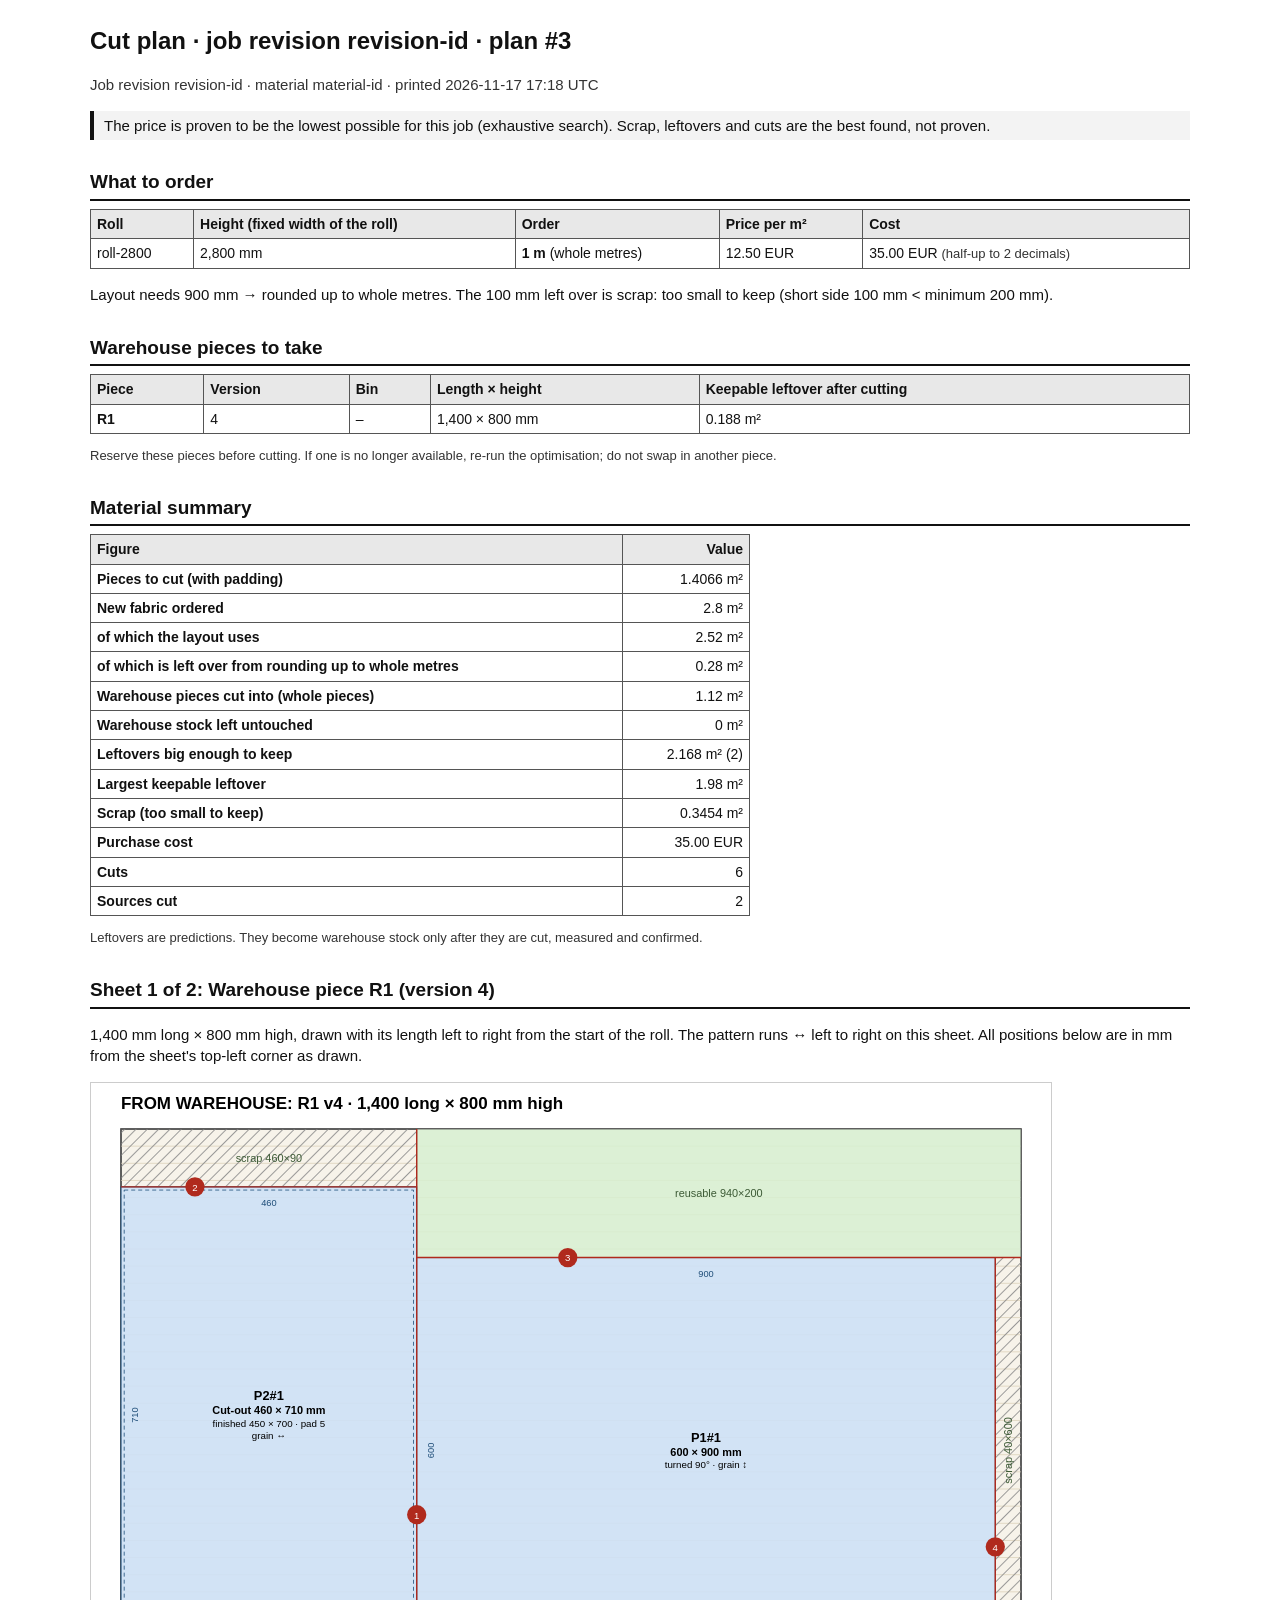
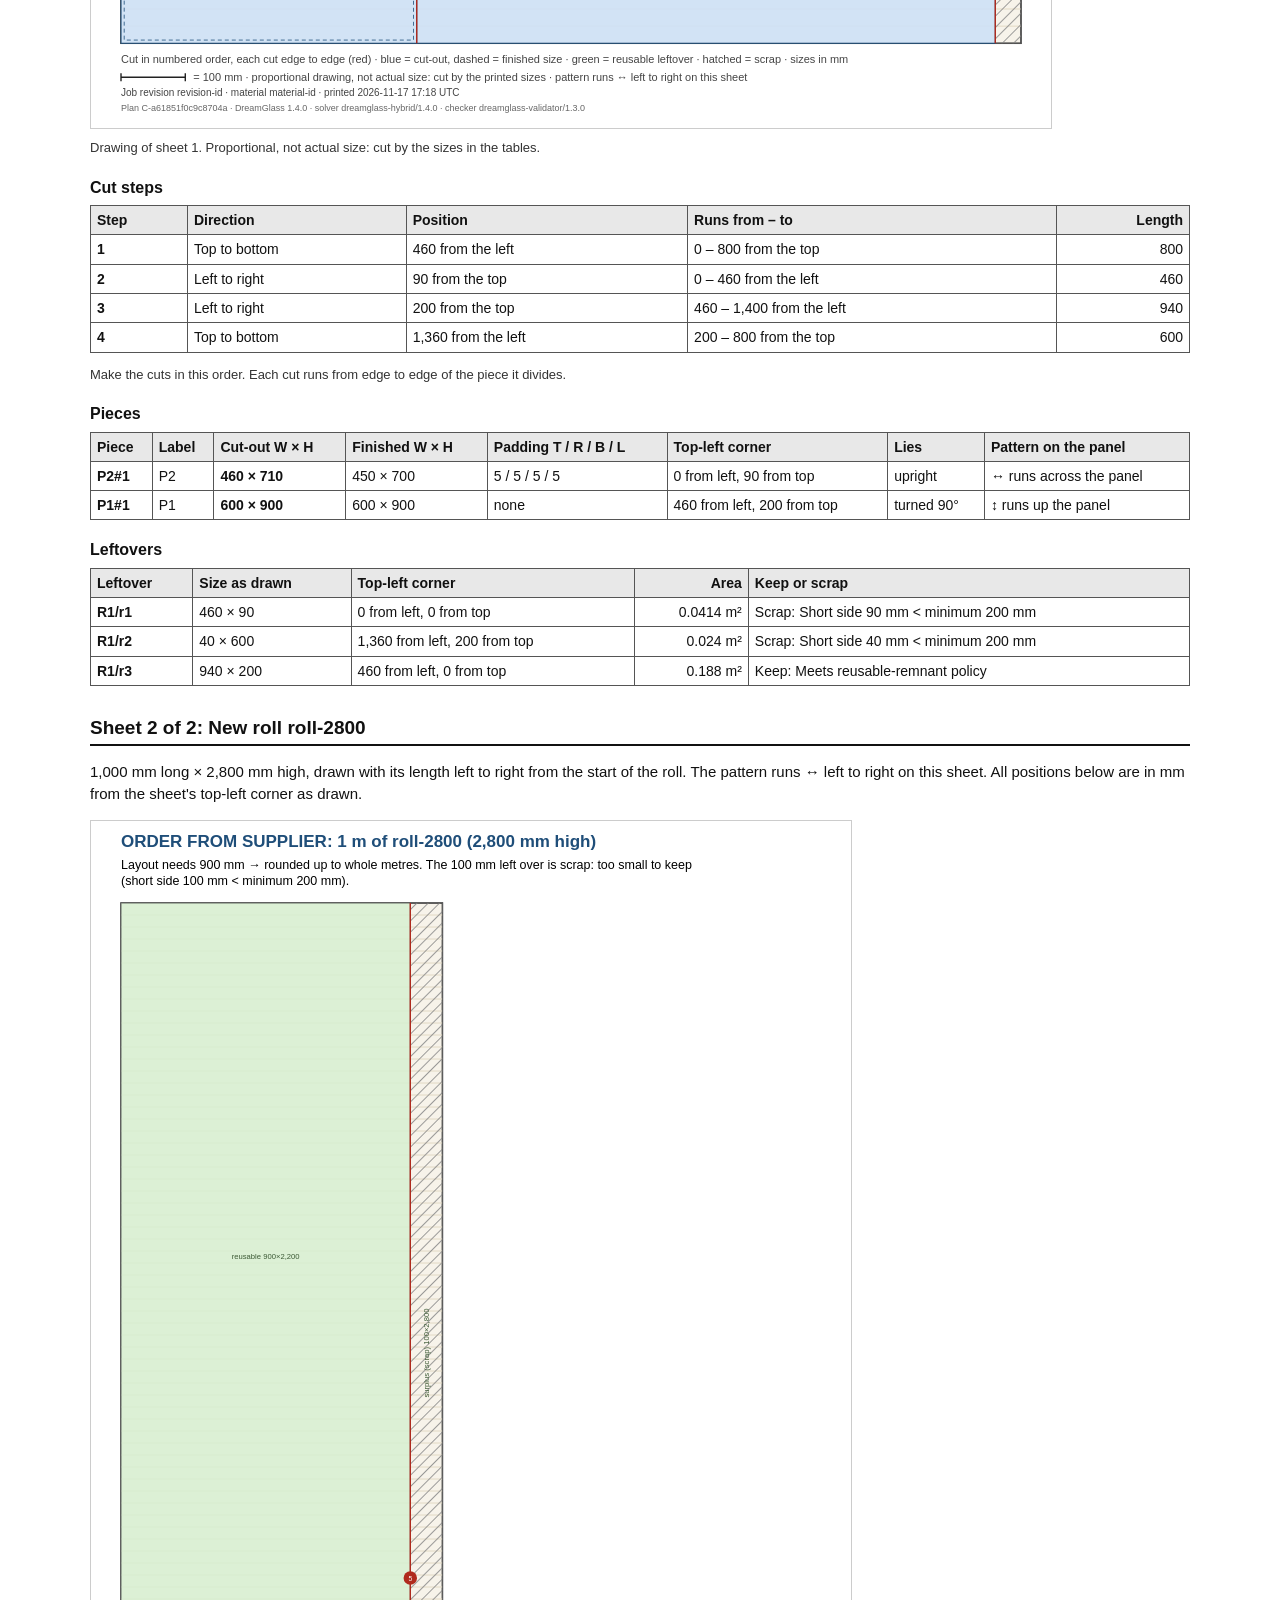
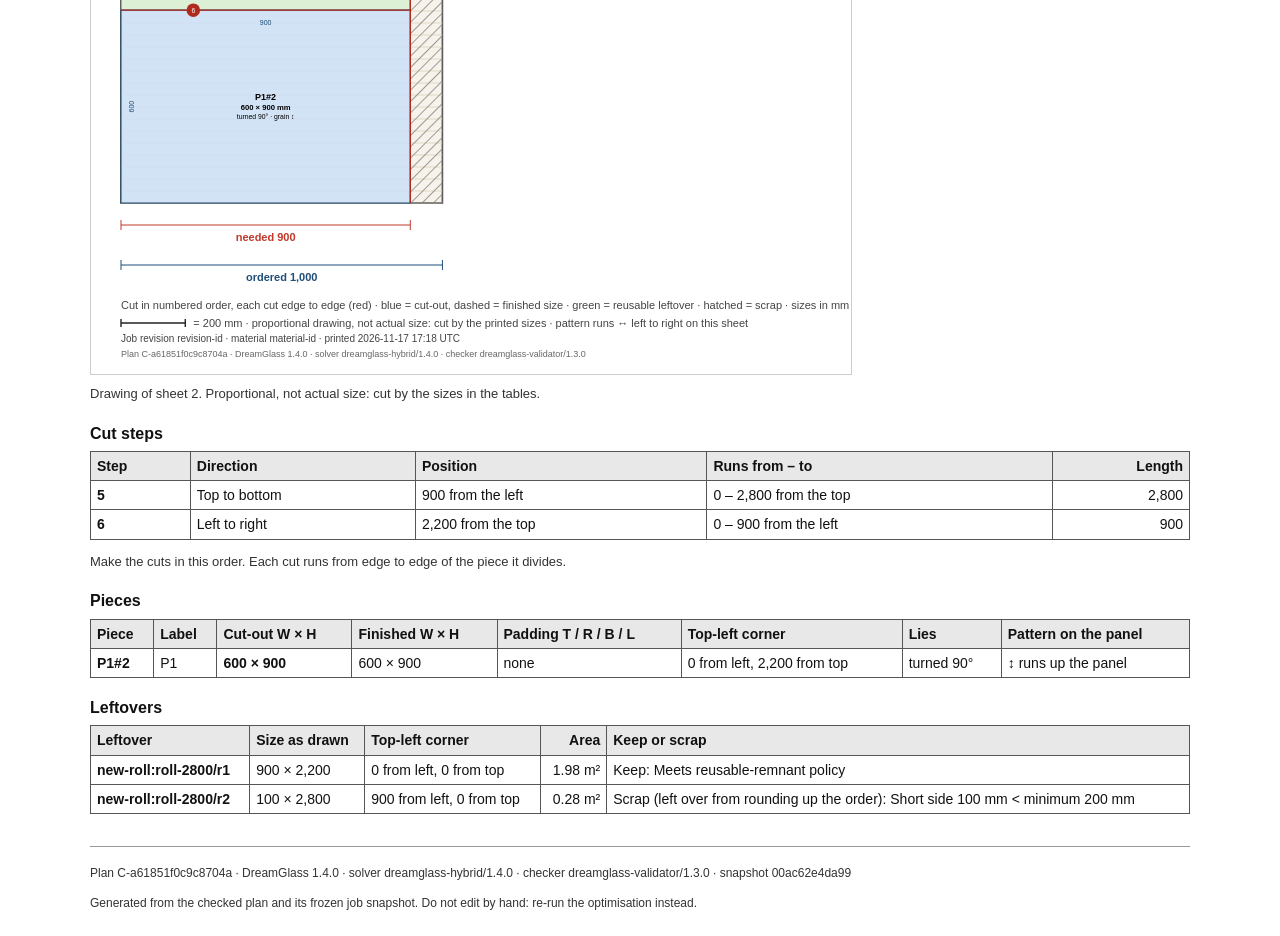
<file: samples/output/rank3-cut-plan.html>
<!doctype html>
<html lang="en">
<head>
<meta charset="utf-8">
<meta name="viewport" content="width=device-width, initial-scale=1">
<title>Cut plan &#183; job revision revision-id &#183; plan #3</title>
<style>:root { color-scheme: light; }
body { font: 15px/1.45 Helvetica, Arial, sans-serif; color: #111; margin: 24px auto; max-width: 1100px; padding: 0 16px; background: #fff; }
h1 { font-size: 24px; margin: 0 0 4px; }
h2 { font-size: 19px; margin: 28px 0 8px; border-bottom: 2px solid #111; padding-bottom: 3px; }
h3 { font-size: 16px; margin: 18px 0 6px; }
.meta, .note { color: #333; }
.note { font-size: 13px; }
.quality { border-left: 4px solid #111; padding: 4px 10px; background: #f3f3f3; }
.big { font-size: 18px; font-weight: bold; }
table { border-collapse: collapse; width: 100%; margin: 6px 0 10px; font-size: 14px; }
th, td { border: 1px solid #555; padding: 4px 6px; text-align: left; vertical-align: top; }
thead th { background: #e8e8e8; }
tbody th { font-weight: bold; }
.num { text-align: right; font-variant-numeric: tabular-nums; }
table.ledger { width: auto; min-width: 60%; }
figure.drawing { margin: 10px 0; }
figure.drawing svg { max-width: 100%; height: auto; border: 1px solid #ccc; }
figcaption { font-size: 13px; color: #333; margin-top: 4px; }
footer { margin-top: 32px; font-size: 12px; color: #333; border-top: 1px solid #999; padding-top: 6px; }
@page { margin: 12mm; }
@media print {
  body { margin: 0; max-width: none; font-size: 12px; }
  section.source { break-before: page; }
  thead { display: table-header-group; }
  tr, figure { break-inside: avoid; }
  .quality { background: none; }
  thead th { background: none; border-bottom: 2px solid #000; }
}</style>
</head>
<body>
<header>
<h1>Cut plan &#183; job revision revision-id &#183; plan #3</h1>
<p class="meta">Job revision revision-id &#183; material material-id &#183; printed 2026-11-17 17:18 UTC</p>
<p class="quality">The price is proven to be the lowest possible for this job (exhaustive search). Scrap, leftovers and cuts are the best found, not proven.</p>
</header>
<main>
<section aria-labelledby="order-h">
<h2 id="order-h">What to order</h2>
<table>
<thead><tr><th scope="col">Roll</th><th scope="col">Height (fixed width of the roll)</th><th scope="col">Order</th><th scope="col">Price per m²</th><th scope="col">Cost</th></tr></thead>
<tbody><tr><td>roll-2800</td><td>2,800 mm</td><td><strong>1 m</strong> (whole metres)</td><td>12.50 EUR</td><td>35.00 EUR <span class="note">(half-up to 2 decimals)</span></td></tr></tbody>
</table>
<p>Layout needs 900 mm → rounded up to whole metres. The 100 mm left over is scrap: too small to keep (short side 100 mm &lt; minimum 200 mm).</p>
</section>
<section aria-labelledby="stock-h">
<h2 id="stock-h">Warehouse pieces to take</h2>
<table>
<thead><tr><th scope="col">Piece</th><th scope="col">Version</th><th scope="col">Bin</th><th scope="col">Length × height</th><th scope="col">Keepable leftover after cutting</th></tr></thead>
<tbody>
<tr><th scope="row">R1</th><td>4</td><td>–</td><td>1,400 × 800 mm</td><td>0.188 m²</td></tr>
</tbody>
</table>
<p class="note">Reserve these pieces before cutting. If one is no longer available, re-run the optimisation; do not swap in another piece.</p>
</section>
<section aria-labelledby="ledger-h">
<h2 id="ledger-h">Material summary</h2>
<table class="ledger">
<thead><tr><th scope="col">Figure</th><th scope="col" class="num">Value</th></tr></thead>
<tbody>
<tr><th scope="row">Pieces to cut (with padding)</th><td class="num">1.4066 m²</td></tr>
<tr><th scope="row">New fabric ordered</th><td class="num">2.8 m²</td></tr>
<tr><th scope="row">of which the layout uses</th><td class="num">2.52 m²</td></tr>
<tr><th scope="row">of which is left over from rounding up to whole metres</th><td class="num">0.28 m²</td></tr>
<tr><th scope="row">Warehouse pieces cut into (whole pieces)</th><td class="num">1.12 m²</td></tr>
<tr><th scope="row">Warehouse stock left untouched</th><td class="num">0 m²</td></tr>
<tr><th scope="row">Leftovers big enough to keep</th><td class="num">2.168 m² (2)</td></tr>
<tr><th scope="row">Largest keepable leftover</th><td class="num">1.98 m²</td></tr>
<tr><th scope="row">Scrap (too small to keep)</th><td class="num">0.3454 m²</td></tr>
<tr><th scope="row">Purchase cost</th><td class="num">35.00 EUR</td></tr>
<tr><th scope="row">Cuts</th><td class="num">6</td></tr>
<tr><th scope="row">Sources cut</th><td class="num">2</td></tr>
</tbody>
</table>
<p class="note">Leftovers are predictions. They become warehouse stock only after they are cut, measured and confirmed.</p>
</section>
<section class="source" aria-labelledby="src-1">
<h2 id="src-1">Sheet 1 of 2: Warehouse piece R1 (version 4)</h2>
<p>1,400 mm long × 800 mm high, drawn with its length left to right from the start of the roll. The pattern runs ↔ left to right on this sheet. All positions below are in mm from the sheet's top-left corner as drawn.</p>
<figure class="drawing"><svg xmlns="http://www.w3.org/2000/svg" width="960" height="645.29" viewBox="0 0 960 645.29" font-family="Helvetica, Arial, sans-serif" role="img" aria-label="Cutting sheet for warehouse piece R1, 1,400 mm long and 800 mm high: 2 pieces and 4 numbered cuts. The pieces, cuts and leftovers are also listed as tables with this drawing." data-drawing="723ef7ddcc">
<title>Cutting sheet for warehouse piece R1, 1,400 mm long and 800 mm high: 2 pieces and 4 numbered cuts. The pieces, cuts and leftovers are also listed as tables with this drawing.</title>
<defs><pattern id="hatch-723ef7ddcc" width="8" height="8" patternUnits="userSpaceOnUse" patternTransform="rotate(45)"><line x1="0" y1="0" x2="0" y2="8" stroke="#8a8a8a" stroke-width="2"/></pattern></defs>
<rect width="100%" height="100%" fill="#ffffff"/>
<text x="30" y="26" font-size="17" font-weight="bold">FROM WAREHOUSE: R1 v4 · 1,400 long × 800 mm high</text>
<rect x="30" y="46" width="900" height="514.29" fill="#f7f3ea" stroke="#222" stroke-width="1.5"/>
<g stroke="#e2d9c4" stroke-width="1"><line x1="30" y1="63.14" x2="930" y2="63.14"/><line x1="30" y1="80.29" x2="930" y2="80.29"/><line x1="30" y1="97.43" x2="930" y2="97.43"/><line x1="30" y1="114.57" x2="930" y2="114.57"/><line x1="30" y1="131.71" x2="930" y2="131.71"/><line x1="30" y1="148.86" x2="930" y2="148.86"/><line x1="30" y1="166" x2="930" y2="166"/><line x1="30" y1="183.14" x2="930" y2="183.14"/><line x1="30" y1="200.29" x2="930" y2="200.29"/><line x1="30" y1="217.43" x2="930" y2="217.43"/><line x1="30" y1="234.57" x2="930" y2="234.57"/><line x1="30" y1="251.71" x2="930" y2="251.71"/><line x1="30" y1="268.86" x2="930" y2="268.86"/><line x1="30" y1="286" x2="930" y2="286"/><line x1="30" y1="303.14" x2="930" y2="303.14"/><line x1="30" y1="320.29" x2="930" y2="320.29"/><line x1="30" y1="337.43" x2="930" y2="337.43"/><line x1="30" y1="354.57" x2="930" y2="354.57"/><line x1="30" y1="371.71" x2="930" y2="371.71"/><line x1="30" y1="388.86" x2="930" y2="388.86"/><line x1="30" y1="406" x2="930" y2="406"/><line x1="30" y1="423.14" x2="930" y2="423.14"/><line x1="30" y1="440.29" x2="930" y2="440.29"/><line x1="30" y1="457.43" x2="930" y2="457.43"/><line x1="30" y1="474.57" x2="930" y2="474.57"/><line x1="30" y1="491.71" x2="930" y2="491.71"/><line x1="30" y1="508.86" x2="930" y2="508.86"/><line x1="30" y1="526" x2="930" y2="526"/><line x1="30" y1="543.14" x2="930" y2="543.14"/></g>
<rect data-leftover="R1/r1" x="30" y="46" width="295.71" height="57.86" fill="url(#hatch-723ef7ddcc)" fill-opacity="0.85" stroke="#6a6a6a" stroke-width="0.8"/>
<text x="177.86" y="78.75" font-size="10.93" text-anchor="middle" fill="#3c5a35">scrap 460×90</text>
<rect data-leftover="R1/r2" x="904.29" y="174.57" width="25.71" height="385.71" fill="url(#hatch-723ef7ddcc)" fill-opacity="0.85" stroke="#6a6a6a" stroke-width="0.8"/>
<text x="917.14" y="371.25" font-size="10.93" text-anchor="middle" fill="#3c5a35" transform="rotate(-90 917.14 367.43)">scrap 40×600</text>
<rect data-leftover="R1/r3" x="325.71" y="46" width="604.29" height="128.57" fill="#d8f0d2" fill-opacity="0.85" stroke="#6a6a6a" stroke-width="0.8"/>
<text x="627.86" y="114.11" font-size="10.93" text-anchor="middle" fill="#3c5a35">reusable 940×200</text>
<rect data-piece="P2#1" x="30" y="103.86" width="295.71" height="456.43" fill="#cfe2f7" fill-opacity="0.9" stroke="#1f4e79" stroke-width="1"/>
<rect x="33.21" y="107.07" width="289.29" height="450" fill="none" stroke="#1f4e79" stroke-dasharray="4 3" stroke-width="0.8"/>
<text x="177.86" y="123.37" font-size="9.26" text-anchor="middle" fill="#1f4e79">460</text>
<text x="47.2" y="332.07" font-size="9.26" text-anchor="middle" fill="#1f4e79" transform="rotate(-90 47.2 332.07)">710</text>
<text x="177.86" y="317.21" font-size="12.86" font-weight="bold" text-anchor="middle">P2#1</text>
<text x="177.86" y="331.44" font-size="10.93" font-weight="bold" text-anchor="middle">Cut-out 460 × 710 mm</text>
<text x="177.86" y="344.01" font-size="9.77" text-anchor="middle">finished 450 × 700 · pad 5</text>
<text x="177.86" y="356.22" font-size="9.77" text-anchor="middle">grain ↔</text>
<rect data-piece="P1#1" x="325.71" y="174.57" width="578.57" height="385.71" fill="#cfe2f7" fill-opacity="0.9" stroke="#1f4e79" stroke-width="1"/>
<text x="615" y="194.08" font-size="9.26" text-anchor="middle" fill="#1f4e79">900</text>
<text x="342.91" y="367.43" font-size="9.26" text-anchor="middle" fill="#1f4e79" transform="rotate(-90 342.91 367.43)">600</text>
<text x="615" y="358.67" font-size="12.86" font-weight="bold" text-anchor="middle">P1#1</text>
<text x="615" y="372.91" font-size="10.93" font-weight="bold" text-anchor="middle">600 × 900 mm</text>
<text x="615" y="385.47" font-size="9.77" text-anchor="middle">turned 90° · grain ↕</text>
<g data-cut="1"><line x1="325.71" y1="560.29" x2="325.71" y2="46" stroke="#b02a1d" stroke-width="1.4"/><circle cx="325.71" cy="431.71" r="9.64" fill="#b02a1d"/><text x="325.71" y="435.57" font-size="9.64" text-anchor="middle" fill="#fff">1</text></g>
<g data-cut="2"><line x1="30" y1="103.86" x2="325.71" y2="103.86" stroke="#b02a1d" stroke-width="1.4"/><circle cx="103.93" cy="103.86" r="9.64" fill="#b02a1d"/><text x="103.93" y="107.71" font-size="9.64" text-anchor="middle" fill="#fff">2</text></g>
<g data-cut="3"><line x1="325.71" y1="174.57" x2="930" y2="174.57" stroke="#b02a1d" stroke-width="1.4"/><circle cx="476.79" cy="174.57" r="9.64" fill="#b02a1d"/><text x="476.79" y="178.43" font-size="9.64" text-anchor="middle" fill="#fff">3</text></g>
<g data-cut="4"><line x1="904.29" y1="560.29" x2="904.29" y2="174.57" stroke="#b02a1d" stroke-width="1.4"/><circle cx="904.29" cy="463.86" r="9.64" fill="#b02a1d"/><text x="904.29" y="467.71" font-size="9.64" text-anchor="middle" fill="#fff">4</text></g>
<text x="30" y="580.29" font-size="11" fill="#444">Cut in numbered order, each cut edge to edge (red) · blue = cut-out, dashed = finished size · green = reusable leftover · hatched = scrap · sizes in mm</text>
<g stroke="#222" stroke-width="1.4"><line x1="30" y1="594.29" x2="94.29" y2="594.29"/><line x1="30" y1="590.29" x2="30" y2="598.29"/><line x1="94.29" y1="590.29" x2="94.29" y2="598.29"/></g><text x="102.29" y="598.29" font-size="11" fill="#444">= 100 mm · proportional drawing, not actual size: cut by the printed sizes · pattern runs ↔ left to right on this sheet</text>
<text x="30" y="613.29" font-size="10" fill="#444">Job revision revision-id · material material-id · printed 2026-11-17 17:18 UTC</text>
<text x="30" y="628.29" font-size="9" fill="#666">Plan C-a61851f0c9c8704a · DreamGlass 1.4.0 · solver dreamglass-hybrid/1.4.0 · checker dreamglass-validator/1.3.0</text>
</svg>
<figcaption>Drawing of sheet 1. Proportional, not actual size: cut by the sizes in the tables.</figcaption></figure>
<h3>Cut steps</h3>
<table>
<thead><tr><th scope="col">Step</th><th scope="col">Direction</th><th scope="col">Position</th><th scope="col">Runs from – to</th><th scope="col" class="num">Length</th></tr></thead>
<tbody>
<tr data-cut="1"><th scope="row">1</th><td>Top to bottom</td><td>460 from the left</td><td>0 – 800 from the top</td><td class="num">800</td></tr>
<tr data-cut="2"><th scope="row">2</th><td>Left to right</td><td>90 from the top</td><td>0 – 460 from the left</td><td class="num">460</td></tr>
<tr data-cut="3"><th scope="row">3</th><td>Left to right</td><td>200 from the top</td><td>460 – 1,400 from the left</td><td class="num">940</td></tr>
<tr data-cut="4"><th scope="row">4</th><td>Top to bottom</td><td>1,360 from the left</td><td>200 – 800 from the top</td><td class="num">600</td></tr>
</tbody>
</table>
<p class="note">Make the cuts in this order. Each cut runs from edge to edge of the piece it divides.</p>
<h3>Pieces</h3>
<table>
<thead><tr><th scope="col">Piece</th><th scope="col">Label</th><th scope="col">Cut-out W × H</th><th scope="col">Finished W × H</th><th scope="col">Padding T / R / B / L</th><th scope="col">Top-left corner</th><th scope="col">Lies</th><th scope="col">Pattern on the panel</th></tr></thead>
<tbody>
<tr data-piece="P2#1"><th scope="row">P2#1</th><td>P2</td><td><strong>460 × 710</strong></td><td>450 × 700</td><td>5 / 5 / 5 / 5</td><td>0 from left, 90 from top</td><td>upright</td><td>↔ runs across the panel</td></tr>
<tr data-piece="P1#1"><th scope="row">P1#1</th><td>P1</td><td><strong>600 × 900</strong></td><td>600 × 900</td><td>none</td><td>460 from left, 200 from top</td><td>turned 90°</td><td>↕ runs up the panel</td></tr>
</tbody>
</table>
<h3>Leftovers</h3>
<table>
<thead><tr><th scope="col">Leftover</th><th scope="col">Size as drawn</th><th scope="col">Top-left corner</th><th scope="col" class="num">Area</th><th scope="col">Keep or scrap</th></tr></thead>
<tbody>
<tr><th scope="row">R1/r1</th><td>460 × 90</td><td>0 from left, 0 from top</td><td class="num">0.0414 m²</td><td>Scrap: Short side 90 mm &lt; minimum 200 mm</td></tr>
<tr><th scope="row">R1/r2</th><td>40 × 600</td><td>1,360 from left, 200 from top</td><td class="num">0.024 m²</td><td>Scrap: Short side 40 mm &lt; minimum 200 mm</td></tr>
<tr><th scope="row">R1/r3</th><td>940 × 200</td><td>460 from left, 0 from top</td><td class="num">0.188 m²</td><td>Keep: Meets reusable-remnant policy</td></tr>
</tbody>
</table>
</section>
<section class="source" aria-labelledby="src-2">
<h2 id="src-2">Sheet 2 of 2: New roll roll-2800</h2>
<p>1,000 mm long × 2,800 mm high, drawn with its length left to right from the start of the roll. The pattern runs ↔ left to right on this sheet. All positions below are in mm from the sheet's top-left corner as drawn.</p>
<figure class="drawing"><svg xmlns="http://www.w3.org/2000/svg" width="760" height="1153" viewBox="0 0 760 1153" font-family="Helvetica, Arial, sans-serif" role="img" aria-label="Cutting sheet for new roll roll-2800, 1,000 mm long and 2,800 mm high: 1 piece and 2 numbered cuts. The pieces, cuts and leftovers are also listed as tables with this drawing." data-drawing="94a102e006">
<title>Cutting sheet for new roll roll-2800, 1,000 mm long and 2,800 mm high: 1 piece and 2 numbered cuts. The pieces, cuts and leftovers are also listed as tables with this drawing.</title>
<defs><pattern id="hatch-94a102e006" width="8" height="8" patternUnits="userSpaceOnUse" patternTransform="rotate(45)"><line x1="0" y1="0" x2="0" y2="8" stroke="#8a8a8a" stroke-width="2"/></pattern></defs>
<rect width="100%" height="100%" fill="#ffffff"/>
<text x="30" y="26" font-size="17" font-weight="bold" fill="#1f4e79">ORDER FROM SUPPLIER: 1 m of roll-2800 (2,800 mm high)</text>
<text x="30" y="48" font-size="12.5">Layout needs 900 mm → rounded up to whole metres. The 100 mm left over is scrap: too small to keep</text>
<text x="30" y="64" font-size="12.5">(short side 100 mm &lt; minimum 200 mm).</text>
<rect x="30" y="82" width="321.43" height="900" fill="#f7f3ea" stroke="#222" stroke-width="1.5"/>
<g stroke="#e2d9c4" stroke-width="1"><line x1="30" y1="94" x2="351.43" y2="94"/><line x1="30" y1="106" x2="351.43" y2="106"/><line x1="30" y1="118" x2="351.43" y2="118"/><line x1="30" y1="130" x2="351.43" y2="130"/><line x1="30" y1="142" x2="351.43" y2="142"/><line x1="30" y1="154" x2="351.43" y2="154"/><line x1="30" y1="166" x2="351.43" y2="166"/><line x1="30" y1="178" x2="351.43" y2="178"/><line x1="30" y1="190" x2="351.43" y2="190"/><line x1="30" y1="202" x2="351.43" y2="202"/><line x1="30" y1="214" x2="351.43" y2="214"/><line x1="30" y1="226" x2="351.43" y2="226"/><line x1="30" y1="238" x2="351.43" y2="238"/><line x1="30" y1="250" x2="351.43" y2="250"/><line x1="30" y1="262" x2="351.43" y2="262"/><line x1="30" y1="274" x2="351.43" y2="274"/><line x1="30" y1="286" x2="351.43" y2="286"/><line x1="30" y1="298" x2="351.43" y2="298"/><line x1="30" y1="310" x2="351.43" y2="310"/><line x1="30" y1="322" x2="351.43" y2="322"/><line x1="30" y1="334" x2="351.43" y2="334"/><line x1="30" y1="346" x2="351.43" y2="346"/><line x1="30" y1="358" x2="351.43" y2="358"/><line x1="30" y1="370" x2="351.43" y2="370"/><line x1="30" y1="382" x2="351.43" y2="382"/><line x1="30" y1="394" x2="351.43" y2="394"/><line x1="30" y1="406" x2="351.43" y2="406"/><line x1="30" y1="418" x2="351.43" y2="418"/><line x1="30" y1="430" x2="351.43" y2="430"/><line x1="30" y1="442" x2="351.43" y2="442"/><line x1="30" y1="454" x2="351.43" y2="454"/><line x1="30" y1="466" x2="351.43" y2="466"/><line x1="30" y1="478" x2="351.43" y2="478"/><line x1="30" y1="490" x2="351.43" y2="490"/><line x1="30" y1="502" x2="351.43" y2="502"/><line x1="30" y1="514" x2="351.43" y2="514"/><line x1="30" y1="526" x2="351.43" y2="526"/><line x1="30" y1="538" x2="351.43" y2="538"/><line x1="30" y1="550" x2="351.43" y2="550"/><line x1="30" y1="562" x2="351.43" y2="562"/><line x1="30" y1="574" x2="351.43" y2="574"/><line x1="30" y1="586" x2="351.43" y2="586"/><line x1="30" y1="598" x2="351.43" y2="598"/><line x1="30" y1="610" x2="351.43" y2="610"/><line x1="30" y1="622" x2="351.43" y2="622"/><line x1="30" y1="634" x2="351.43" y2="634"/><line x1="30" y1="646" x2="351.43" y2="646"/><line x1="30" y1="658" x2="351.43" y2="658"/><line x1="30" y1="670" x2="351.43" y2="670"/><line x1="30" y1="682" x2="351.43" y2="682"/><line x1="30" y1="694" x2="351.43" y2="694"/><line x1="30" y1="706" x2="351.43" y2="706"/><line x1="30" y1="718" x2="351.43" y2="718"/><line x1="30" y1="730" x2="351.43" y2="730"/><line x1="30" y1="742" x2="351.43" y2="742"/><line x1="30" y1="754" x2="351.43" y2="754"/><line x1="30" y1="766" x2="351.43" y2="766"/><line x1="30" y1="778" x2="351.43" y2="778"/><line x1="30" y1="790" x2="351.43" y2="790"/><line x1="30" y1="802" x2="351.43" y2="802"/><line x1="30" y1="814" x2="351.43" y2="814"/><line x1="30" y1="826" x2="351.43" y2="826"/><line x1="30" y1="838" x2="351.43" y2="838"/><line x1="30" y1="850" x2="351.43" y2="850"/><line x1="30" y1="862" x2="351.43" y2="862"/><line x1="30" y1="874" x2="351.43" y2="874"/><line x1="30" y1="886" x2="351.43" y2="886"/><line x1="30" y1="898" x2="351.43" y2="898"/><line x1="30" y1="910" x2="351.43" y2="910"/><line x1="30" y1="922" x2="351.43" y2="922"/><line x1="30" y1="934" x2="351.43" y2="934"/><line x1="30" y1="946" x2="351.43" y2="946"/><line x1="30" y1="958" x2="351.43" y2="958"/><line x1="30" y1="970" x2="351.43" y2="970"/><line x1="30" y1="982" x2="351.43" y2="982"/></g>
<rect data-leftover="new-roll:roll-2800/r1" x="30" y="82" width="289.29" height="707.14" fill="#d8f0d2" fill-opacity="0.85" stroke="#6a6a6a" stroke-width="0.8"/>
<text x="174.64" y="438.25" font-size="7.65" text-anchor="middle" fill="#3c5a35">reusable 900×2,200</text>
<rect data-leftover="new-roll:roll-2800/r2" x="319.29" y="82" width="32.14" height="900" fill="url(#hatch-94a102e006)" fill-opacity="0.85" stroke="#6a6a6a" stroke-width="0.8"/>
<text x="335.36" y="534.68" font-size="7.65" text-anchor="middle" fill="#3c5a35" transform="rotate(-90 335.36 532)">surplus (scrap) 100×2,800</text>
<rect data-piece="P1#2" x="30" y="789.14" width="289.29" height="192.86" fill="#cfe2f7" fill-opacity="0.9" stroke="#1f4e79" stroke-width="1"/>
<text x="174.64" y="803.84" font-size="7" text-anchor="middle" fill="#1f4e79">900</text>
<text x="42.95" y="885.57" font-size="7" text-anchor="middle" fill="#1f4e79" transform="rotate(-90 42.95 885.57)">600</text>
<text x="174.64" y="879.44" font-size="9" font-weight="bold" text-anchor="middle">P1#2</text>
<text x="174.64" y="889.41" font-size="7.65" font-weight="bold" text-anchor="middle">600 × 900 mm</text>
<text x="174.64" y="898.2" font-size="6.84" text-anchor="middle">turned 90° · grain ↕</text>
<g data-cut="5"><line x1="319.29" y1="982" x2="319.29" y2="82" stroke="#b02a1d" stroke-width="1.4"/><circle cx="319.29" cy="757" r="6.75" fill="#b02a1d"/><text x="319.29" y="759.7" font-size="6.75" text-anchor="middle" fill="#fff">5</text></g>
<g data-cut="6"><line x1="30" y1="789.14" x2="319.29" y2="789.14" stroke="#b02a1d" stroke-width="1.4"/><circle cx="102.32" cy="789.14" r="6.75" fill="#b02a1d"/><text x="102.32" y="791.84" font-size="6.75" text-anchor="middle" fill="#fff">6</text></g>
<g stroke="#c0392b" stroke-width="1"><line x1="30" y1="1004" x2="319.29" y2="1004"/><line x1="30" y1="999" x2="30" y2="1009"/><line x1="319.29" y1="999" x2="319.29" y2="1009"/></g>
<text x="174.64" y="1020" font-size="11" font-weight="bold" fill="#c0392b" text-anchor="middle">needed 900</text>
<g stroke="#1f4e79" stroke-width="1"><line x1="30" y1="1044" x2="351.43" y2="1044"/><line x1="30" y1="1039" x2="30" y2="1049"/><line x1="351.43" y1="1039" x2="351.43" y2="1049"/></g>
<text x="190.71" y="1060" font-size="11" font-weight="bold" fill="#1f4e79" text-anchor="middle">ordered 1,000</text>
<text x="30" y="1088" font-size="11" fill="#444">Cut in numbered order, each cut edge to edge (red) · blue = cut-out, dashed = finished size · green = reusable leftover · hatched = scrap · sizes in mm</text>
<g stroke="#222" stroke-width="1.4"><line x1="30" y1="1102" x2="94.29" y2="1102"/><line x1="30" y1="1098" x2="30" y2="1106"/><line x1="94.29" y1="1098" x2="94.29" y2="1106"/></g><text x="102.29" y="1106" font-size="11" fill="#444">= 200 mm · proportional drawing, not actual size: cut by the printed sizes · pattern runs ↔ left to right on this sheet</text>
<text x="30" y="1121" font-size="10" fill="#444">Job revision revision-id · material material-id · printed 2026-11-17 17:18 UTC</text>
<text x="30" y="1136" font-size="9" fill="#666">Plan C-a61851f0c9c8704a · DreamGlass 1.4.0 · solver dreamglass-hybrid/1.4.0 · checker dreamglass-validator/1.3.0</text>
</svg>
<figcaption>Drawing of sheet 2. Proportional, not actual size: cut by the sizes in the tables.</figcaption></figure>
<h3>Cut steps</h3>
<table>
<thead><tr><th scope="col">Step</th><th scope="col">Direction</th><th scope="col">Position</th><th scope="col">Runs from – to</th><th scope="col" class="num">Length</th></tr></thead>
<tbody>
<tr data-cut="5"><th scope="row">5</th><td>Top to bottom</td><td>900 from the left</td><td>0 – 2,800 from the top</td><td class="num">2,800</td></tr>
<tr data-cut="6"><th scope="row">6</th><td>Left to right</td><td>2,200 from the top</td><td>0 – 900 from the left</td><td class="num">900</td></tr>
</tbody>
</table>
<p class="note">Make the cuts in this order. Each cut runs from edge to edge of the piece it divides.</p>
<h3>Pieces</h3>
<table>
<thead><tr><th scope="col">Piece</th><th scope="col">Label</th><th scope="col">Cut-out W × H</th><th scope="col">Finished W × H</th><th scope="col">Padding T / R / B / L</th><th scope="col">Top-left corner</th><th scope="col">Lies</th><th scope="col">Pattern on the panel</th></tr></thead>
<tbody>
<tr data-piece="P1#2"><th scope="row">P1#2</th><td>P1</td><td><strong>600 × 900</strong></td><td>600 × 900</td><td>none</td><td>0 from left, 2,200 from top</td><td>turned 90°</td><td>↕ runs up the panel</td></tr>
</tbody>
</table>
<h3>Leftovers</h3>
<table>
<thead><tr><th scope="col">Leftover</th><th scope="col">Size as drawn</th><th scope="col">Top-left corner</th><th scope="col" class="num">Area</th><th scope="col">Keep or scrap</th></tr></thead>
<tbody>
<tr><th scope="row">new-roll:roll-2800/r1</th><td>900 × 2,200</td><td>0 from left, 0 from top</td><td class="num">1.98 m²</td><td>Keep: Meets reusable-remnant policy</td></tr>
<tr><th scope="row">new-roll:roll-2800/r2</th><td>100 × 2,800</td><td>900 from left, 0 from top</td><td class="num">0.28 m²</td><td>Scrap (left over from rounding up the order): Short side 100 mm &lt; minimum 200 mm</td></tr>
</tbody>
</table>
</section>
</main>
<footer>
<p>Plan C-a61851f0c9c8704a &#183; DreamGlass 1.4.0 &#183; solver dreamglass-hybrid/1.4.0 &#183; checker dreamglass-validator/1.3.0 · snapshot 00ac62e4da99</p>
<p>Generated from the checked plan and its frozen job snapshot. Do not edit by hand: re-run the optimisation instead.</p>
</footer>
</body>
</html>
</file>
